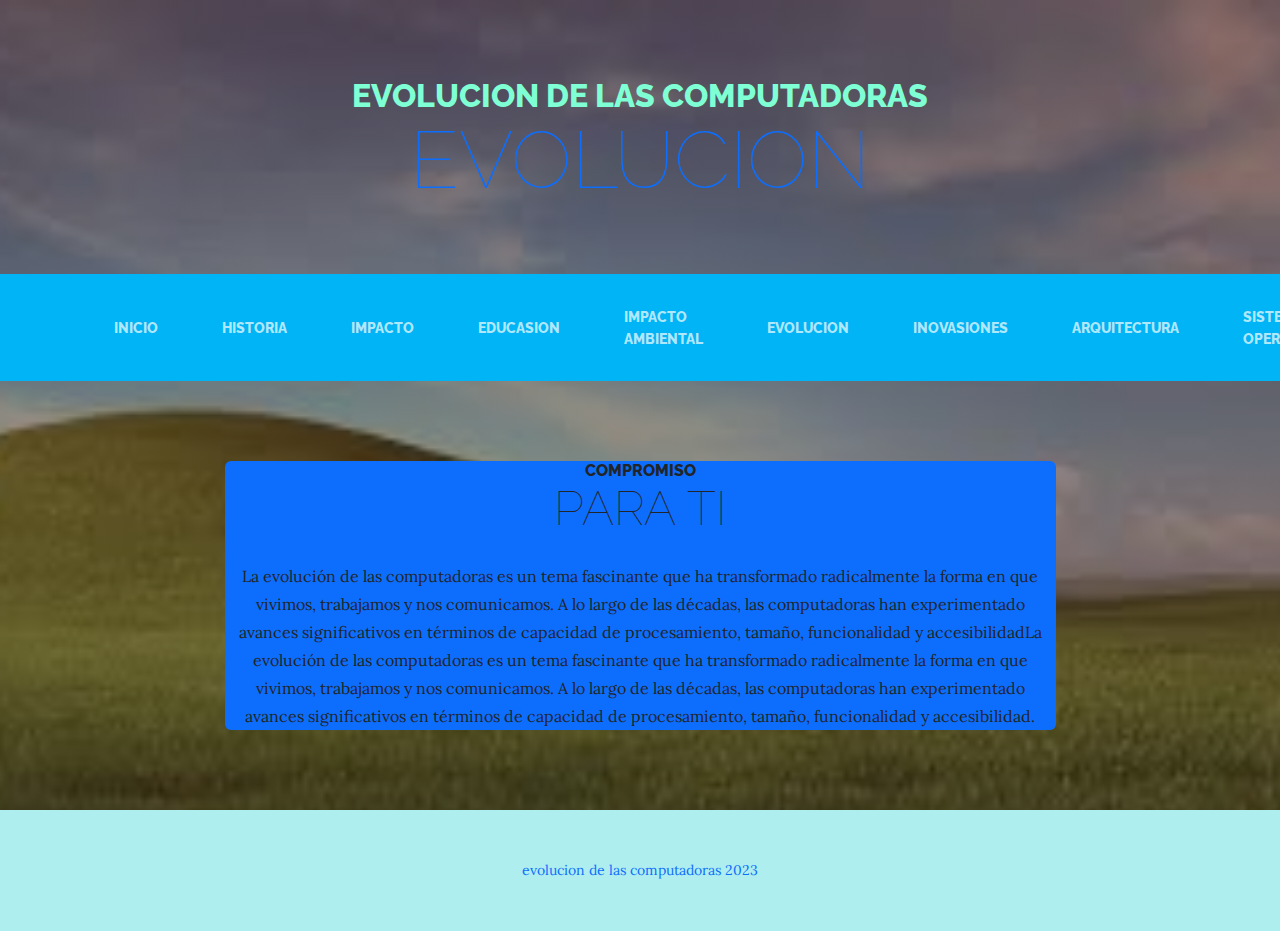
<file: startbootstrap-business-casual-gh-pages/index.html>
<!DOCTYPE html>
<html lang="en">
    <head>
        <meta charset="utf-8" />
        <meta name="viewport" content="width=device-width, initial-scale=1, shrink-to-fit=no" />
        <meta name="description" content="" />
        <meta name="author" content="" />
        <title>Evolucion de las computadoras</title>
        <link rel="icon" type="image/x-icon" href="assets/favicon.ico" />
        <!-- Google fonts-->
        <link href="https://fonts.googleapis.com/css?family=Raleway:100,100i,200,200i,300,300i,400,400i,500,500i,600,600i,700,700i,800,800i,900,900i" rel="stylesheet" />
        <link href="https://fonts.googleapis.com/css?family=Lora:400,400i,700,700i" rel="stylesheet" />
        <!-- Core theme CSS (includes Bootstrap)-->
        <link href="css/styles.css" rel="stylesheet" />
    </head>
    <body>
        <header>
            <h1 class="site-heading text-center text-faded d-none d-lg-block">
                <span class="site-heading-upper text-primary mb-3">evolucion de las computadoras</span>
                <span class="site-heading-lower">evolucion</span>
            </h1>
        </header>
        <!-- Navigation-->
        <nav class="navbar navbar-expand-lg navbar-dark py-lg-4" id="mainNav">
            <div class="container">
                <a class="navbar-brand text-uppercase fw-bold d-lg-none" href="index.html">evolucion de las computadora</a>
                <button class="navbar-toggler" type="button" data-bs-toggle="collapse" data-bs-target="#navbarSupportedContent" aria-controls="navbarSupportedContent" aria-expanded="false" aria-label="Toggle navigation"><span class="navbar-toggler-icon"></span></button>
                <div class="collapse navbar-collapse" id="navbarSupportedContent">
                    <ul class="navbar-nav mx-auto">
                        <li class="nav-item px-lg-4"><a class="nav-link text-uppercase" href="index.html">Inicio</a></li>
                        <li class="nav-item px-lg-4"><a class="nav-link text-uppercase" href="historia.html">Historia</a></li>
                        <li class="nav-item px-lg-4"><a class="nav-link text-uppercase" href="impacto.html">Impacto</a></li>
                        <li class="nav-item px-lg-4"><a class="nav-link text-uppercase" href="educasion.html">educasion</a></li>
                        <li class="nav-item px-lg-4"><a class="nav-link text-uppercase" href="impacto ambiental.html">impacto ambiental</a></li>
                        <li class="nav-item px-lg-4"><a class="nav-link text-uppercase" href="evolucion.html">evolucion </a></li>
                        <li class="nav-item px-lg-4"><a class="nav-link text-uppercase" href="inovaciones.html">inovasiones </a></li>
                        <li class="nav-item px-lg-4"><a class="nav-link text-uppercase" href="arquitectura.html">arquitectura</a></li>
                        <li class="nav-item px-lg-4"><a class="nav-link text-uppercase" href="sistemas operativos.html">sistemas operativos</a></li>
                        <li class="nav-item px-lg-4"><a class="nav-link text-uppercase" href="futuro.html">futuro</a></li>
                    </ul>
                </div>
            </div>
        </nav>
        <section class="page-section clearfix">
            <div class="container">
                <div class="intro">
              
                </div>
            </div>
        </section>
        <section class="page-section ">
            <div class="container">
                <div class="row">
                    <div class="col-xl-9 mx-auto">
                        <div class="cta-inner bg-faded text-center rounded">
                            <h2 class="section-heading mb-4">
                                <span class="section-heading-upper">Compromiso</span>
                                <span class="section-heading-lower">Para ti</span>
                            </h2>
                            <p class="mb-0">La evolución de las computadoras es un tema fascinante que ha transformado radicalmente la forma en que vivimos, trabajamos y nos comunicamos. A lo largo de las décadas, las computadoras han experimentado avances significativos en términos de capacidad de procesamiento, tamaño, funcionalidad y accesibilidadLa evolución de las computadoras es un tema fascinante que ha transformado radicalmente la forma en que vivimos, trabajamos y nos comunicamos. A lo largo de las décadas, las computadoras han experimentado avances significativos en términos de capacidad de procesamiento, tamaño, funcionalidad y accesibilidad.</p>
                        </div>
                    </div>
                </div>
            </div>
        </section>
        <footer class="footer text-faded text-center py-5">
            <div class="container"><p class="m-0 small">evolucion de las computadoras 2023</p></div>
        </footer>
        <!-- Bootstrap core JS-->
        <script src="https://cdn.jsdelivr.net/npm/bootstrap@5.2.3/dist/js/bootstrap.bundle.min.js"></script>
        <!-- Core theme JS-->
        <script src="js/scripts.js"></script>
    </body>
</html>
</file>
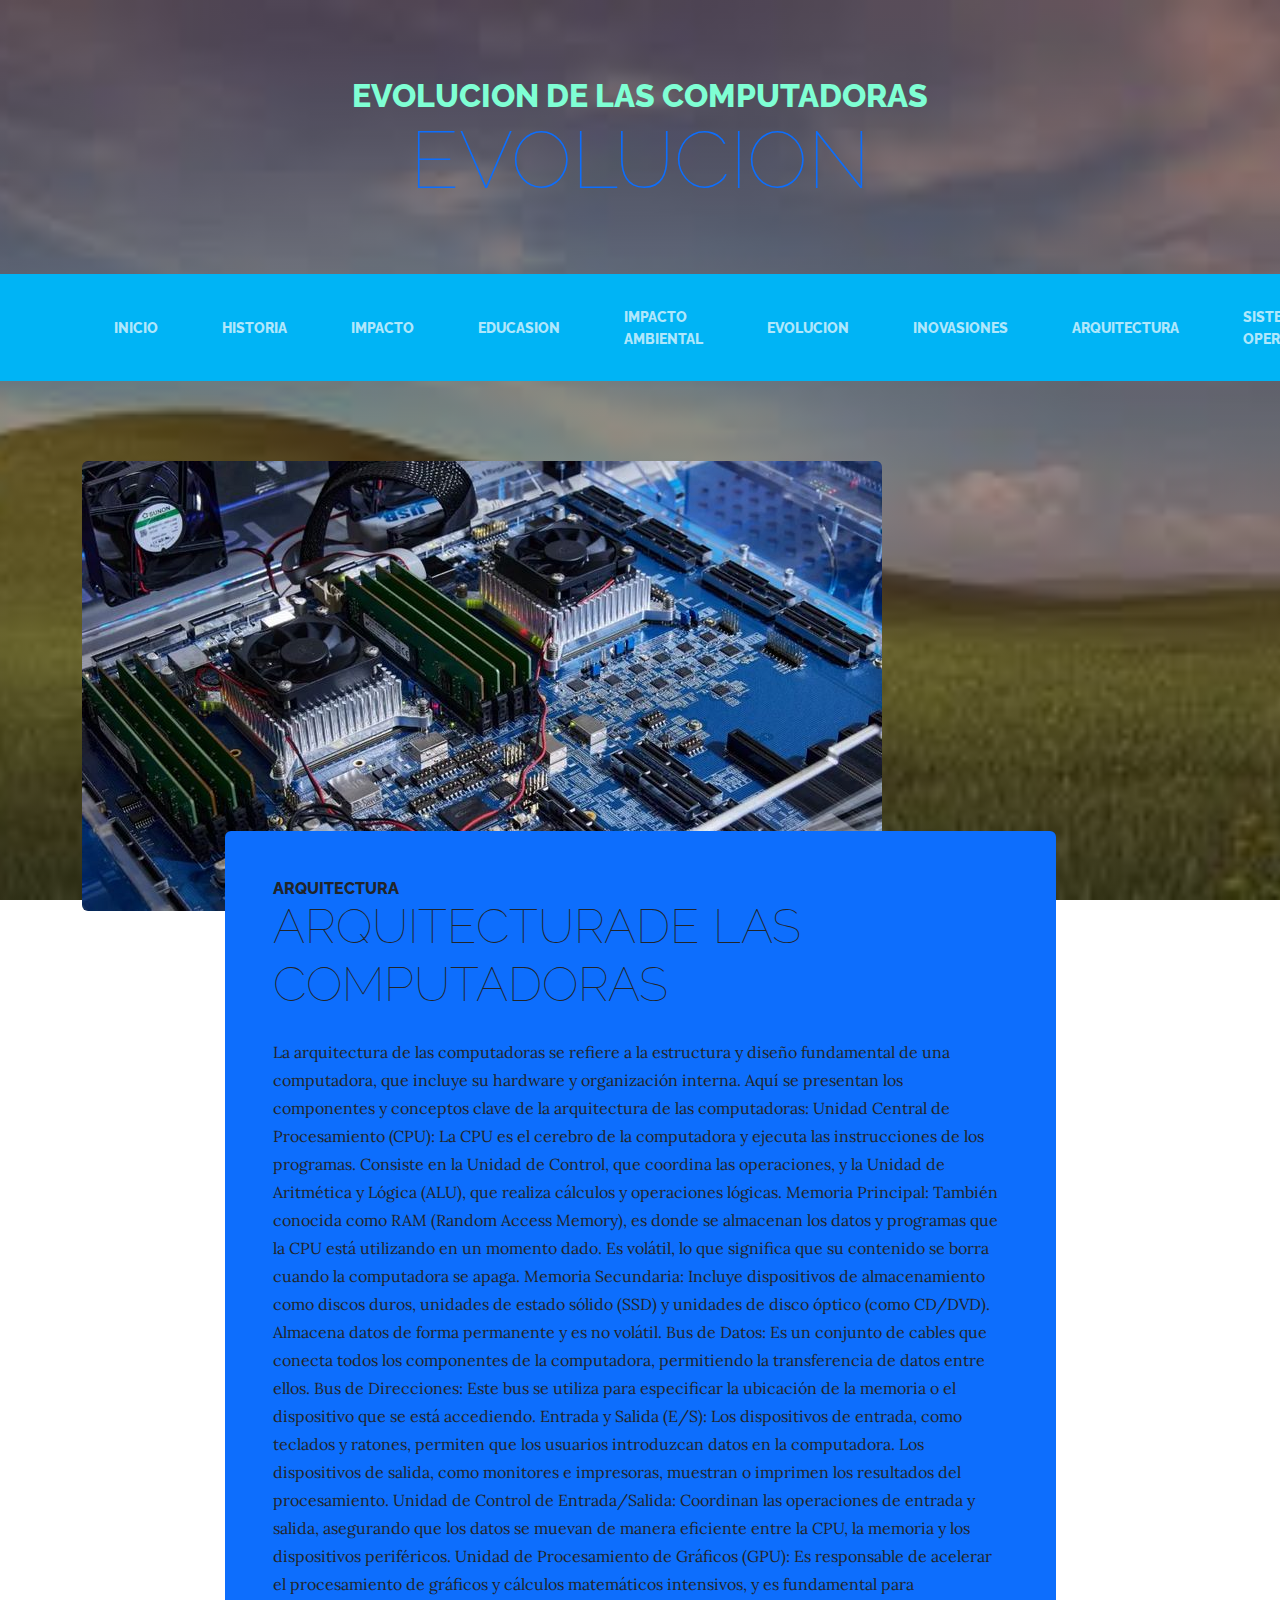
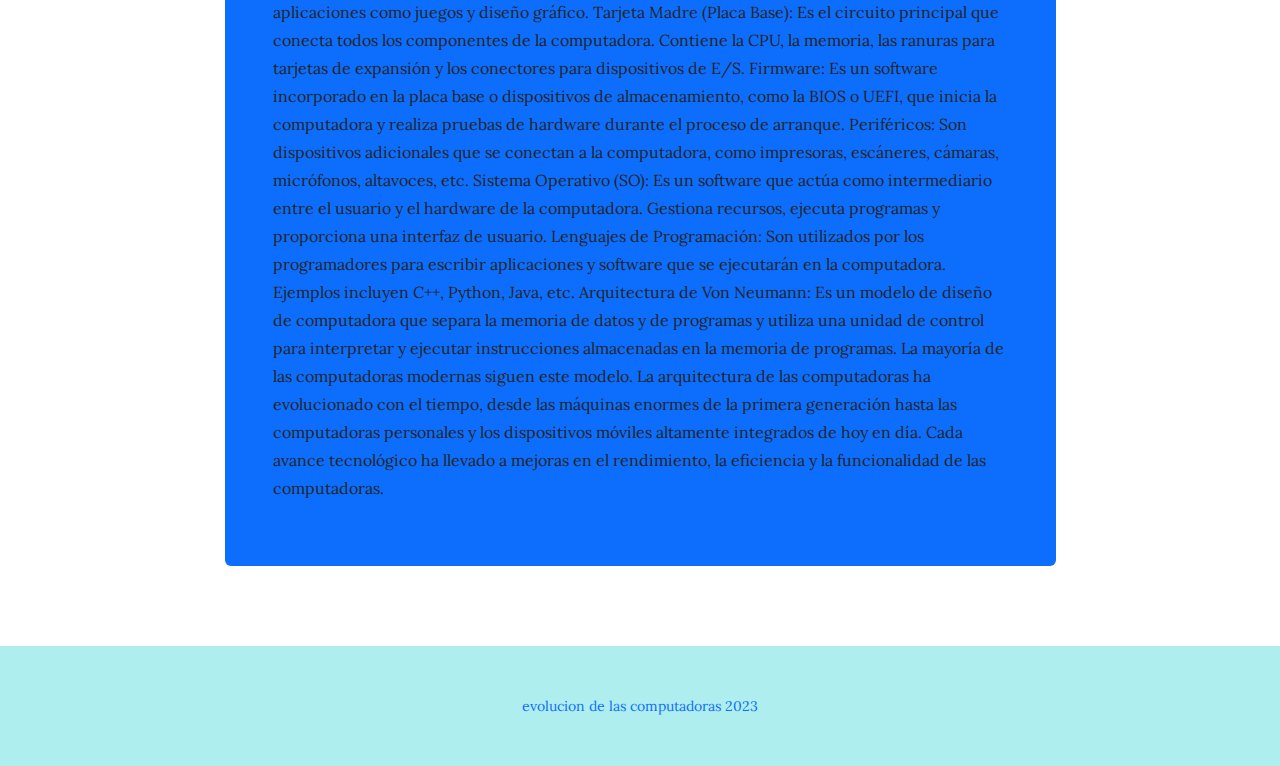
<file: startbootstrap-business-casual-gh-pages/arquitectura.html>
<!DOCTYPE html>
<html lang="en">
    <head>
        <meta charset="utf-8" />
        <meta name="viewport" content="width=device-width, initial-scale=1, shrink-to-fit=no" />
        <meta name="description" content="" />
        <meta name="author" content="" />
        <title>arquitectura</title>
        <link rel="icon" type="image/x-icon" href="assets/favicon.ico" />
        <!-- Google fonts-->
        <link href="https://fonts.googleapis.com/css?family=Raleway:100,100i,200,200i,300,300i,400,400i,500,500i,600,600i,700,700i,800,800i,900,900i" rel="stylesheet" />
        <link href="https://fonts.googleapis.com/css?family=Lora:400,400i,700,700i" rel="stylesheet" />
        <!-- Core theme CSS (includes Bootstrap)-->
        <link href="css/styles.css" rel="stylesheet" />
    </head>
    <body>
        <header>
            <h1 class="site-heading text-center text-faded d-none d-lg-block">
                <span class="site-heading-upper text-primary mb-3">evolucion de las computadoras</span>
                <span class="site-heading-lower">evolucion</span>
            </h1>
        </header>
        <!-- Navigation-->
        <nav class="navbar navbar-expand-lg navbar-dark py-lg-4" id="mainNav">
            <div class="container">
                <a class="navbar-brand text-uppercase fw-bold d-lg-none" href="index.html">evolucion de las computadoras</a>
                <button class="navbar-toggler" type="button" data-bs-toggle="collapse" data-bs-target="#navbarSupportedContent" aria-controls="navbarSupportedContent" aria-expanded="false" aria-label="Toggle navigation"><span class="navbar-toggler-icon"></span></button>
                <div class="collapse navbar-collapse" id="navbarSupportedContent">
                    <ul class="navbar-nav mx-auto">
                        <li class="nav-item px-lg-4"><a class="nav-link text-uppercase" href="index.html">Inicio</a></li>
                        <li class="nav-item px-lg-4"><a class="nav-link text-uppercase" href="historia.html">Historia</a></li>
                        <li class="nav-item px-lg-4"><a class="nav-link text-uppercase" href="impacto.html">Impacto</a></li>
                        <li class="nav-item px-lg-4"><a class="nav-link text-uppercase" href="educasion.html">educasion</a></li>
                        <li class="nav-item px-lg-4"><a class="nav-link text-uppercase" href="impacto ambiental.html">impacto ambiental</a></li>
                        <li class="nav-item px-lg-4"><a class="nav-link text-uppercase" href="evolucion.html">evolucion </a></li>
                        <li class="nav-item px-lg-4"><a class="nav-link text-uppercase" href="inovaciones.html">inovasiones </a></li>
                        <li class="nav-item px-lg-4"><a class="nav-link text-uppercase" href="arquitectura.html">arquitectura</a></li>
                        <li class="nav-item px-lg-4"><a class="nav-link text-uppercase" href="sistemas operativos.html">sistemas operativos</a></li>
                        <li class="nav-item px-lg-4"><a class="nav-link text-uppercase" href="futuro.html">futuro</a></li>
                    </ul>
                </div>
            </div>
        </nav>
        <section class="page-section about-heading">
            <div class="container">
                <img class="img-fluid rounded about-heading-img mb-3 mb-lg-0" src="assets/arquitectura de las computadoras.jpg" alt="..." />
                <div class="about-heading-content">
                    <div class="row">
                        <div class="col-xl-9 col-lg-10 mx-auto">
                            <div class="bg-faded rounded p-5">
                                <h2 class="section-heading mb-4">
                                    <span class="section-heading-upper">arquitectura</span>
                                    <span class="section-heading-lower">arquitecturade las computadoras</span>
                                </h2>
                                <p>La arquitectura de las computadoras se refiere a la estructura y diseño fundamental de una computadora, que incluye su hardware y organización interna. Aquí se presentan los componentes y conceptos clave de la arquitectura de las computadoras:

                                    Unidad Central de Procesamiento (CPU): La CPU es el cerebro de la computadora y ejecuta las instrucciones de los programas. Consiste en la Unidad de Control, que coordina las operaciones, y la Unidad de Aritmética y Lógica (ALU), que realiza cálculos y operaciones lógicas.
                                    
                                    Memoria Principal: También conocida como RAM (Random Access Memory), es donde se almacenan los datos y programas que la CPU está utilizando en un momento dado. Es volátil, lo que significa que su contenido se borra cuando la computadora se apaga.
                                    
                                    Memoria Secundaria: Incluye dispositivos de almacenamiento como discos duros, unidades de estado sólido (SSD) y unidades de disco óptico (como CD/DVD). Almacena datos de forma permanente y es no volátil.
                                    
                                    Bus de Datos: Es un conjunto de cables que conecta todos los componentes de la computadora, permitiendo la transferencia de datos entre ellos.
                                    
                                    Bus de Direcciones: Este bus se utiliza para especificar la ubicación de la memoria o el dispositivo que se está accediendo.
                                    
                                    Entrada y Salida (E/S): Los dispositivos de entrada, como teclados y ratones, permiten que los usuarios introduzcan datos en la computadora. Los dispositivos de salida, como monitores e impresoras, muestran o imprimen los resultados del procesamiento.
                                    
                                    Unidad de Control de Entrada/Salida: Coordinan las operaciones de entrada y salida, asegurando que los datos se muevan de manera eficiente entre la CPU, la memoria y los dispositivos periféricos.
                                    
                                    Unidad de Procesamiento de Gráficos (GPU): Es responsable de acelerar el procesamiento de gráficos y cálculos matemáticos intensivos, y es fundamental para aplicaciones como juegos y diseño gráfico.
                                    
                                    Tarjeta Madre (Placa Base): Es el circuito principal que conecta todos los componentes de la computadora. Contiene la CPU, la memoria, las ranuras para tarjetas de expansión y los conectores para dispositivos de E/S.
                                    
                                    Firmware: Es un software incorporado en la placa base o dispositivos de almacenamiento, como la BIOS o UEFI, que inicia la computadora y realiza pruebas de hardware durante el proceso de arranque.
                                    
                                    Periféricos: Son dispositivos adicionales que se conectan a la computadora, como impresoras, escáneres, cámaras, micrófonos, altavoces, etc.
                                    
                                    Sistema Operativo (SO): Es un software que actúa como intermediario entre el usuario y el hardware de la computadora. Gestiona recursos, ejecuta programas y proporciona una interfaz de usuario.
                                    
                                    Lenguajes de Programación: Son utilizados por los programadores para escribir aplicaciones y software que se ejecutarán en la computadora. Ejemplos incluyen C++, Python, Java, etc.
                                    
                                    Arquitectura de Von Neumann: Es un modelo de diseño de computadora que separa la memoria de datos y de programas y utiliza una unidad de control para interpretar y ejecutar instrucciones almacenadas en la memoria de programas. La mayoría de las computadoras modernas siguen este modelo.
                                    
                                    La arquitectura de las computadoras ha evolucionado con el tiempo, desde las máquinas enormes de la primera generación hasta las computadoras personales y los dispositivos móviles altamente integrados de hoy en día. Cada avance tecnológico ha llevado a mejoras en el rendimiento, la eficiencia y la funcionalidad de las computadoras.</p>
                               
                            </div>
                        </div>
                    </div>
                </div>
            </div>
        </section>
        <footer class="footer text-faded text-center py-5">
            <div class="container"><p class="m-0 small">evolucion de las computadoras 2023</p></div>
        </footer>
        <!-- Bootstrap core JS-->
        <script src="https://cdn.jsdelivr.net/npm/bootstrap@5.2.3/dist/js/bootstrap.bundle.min.js"></script>
        <!-- Core theme JS-->
        <script src="js/scripts.js"></script>
    </body>
</html>
</file>
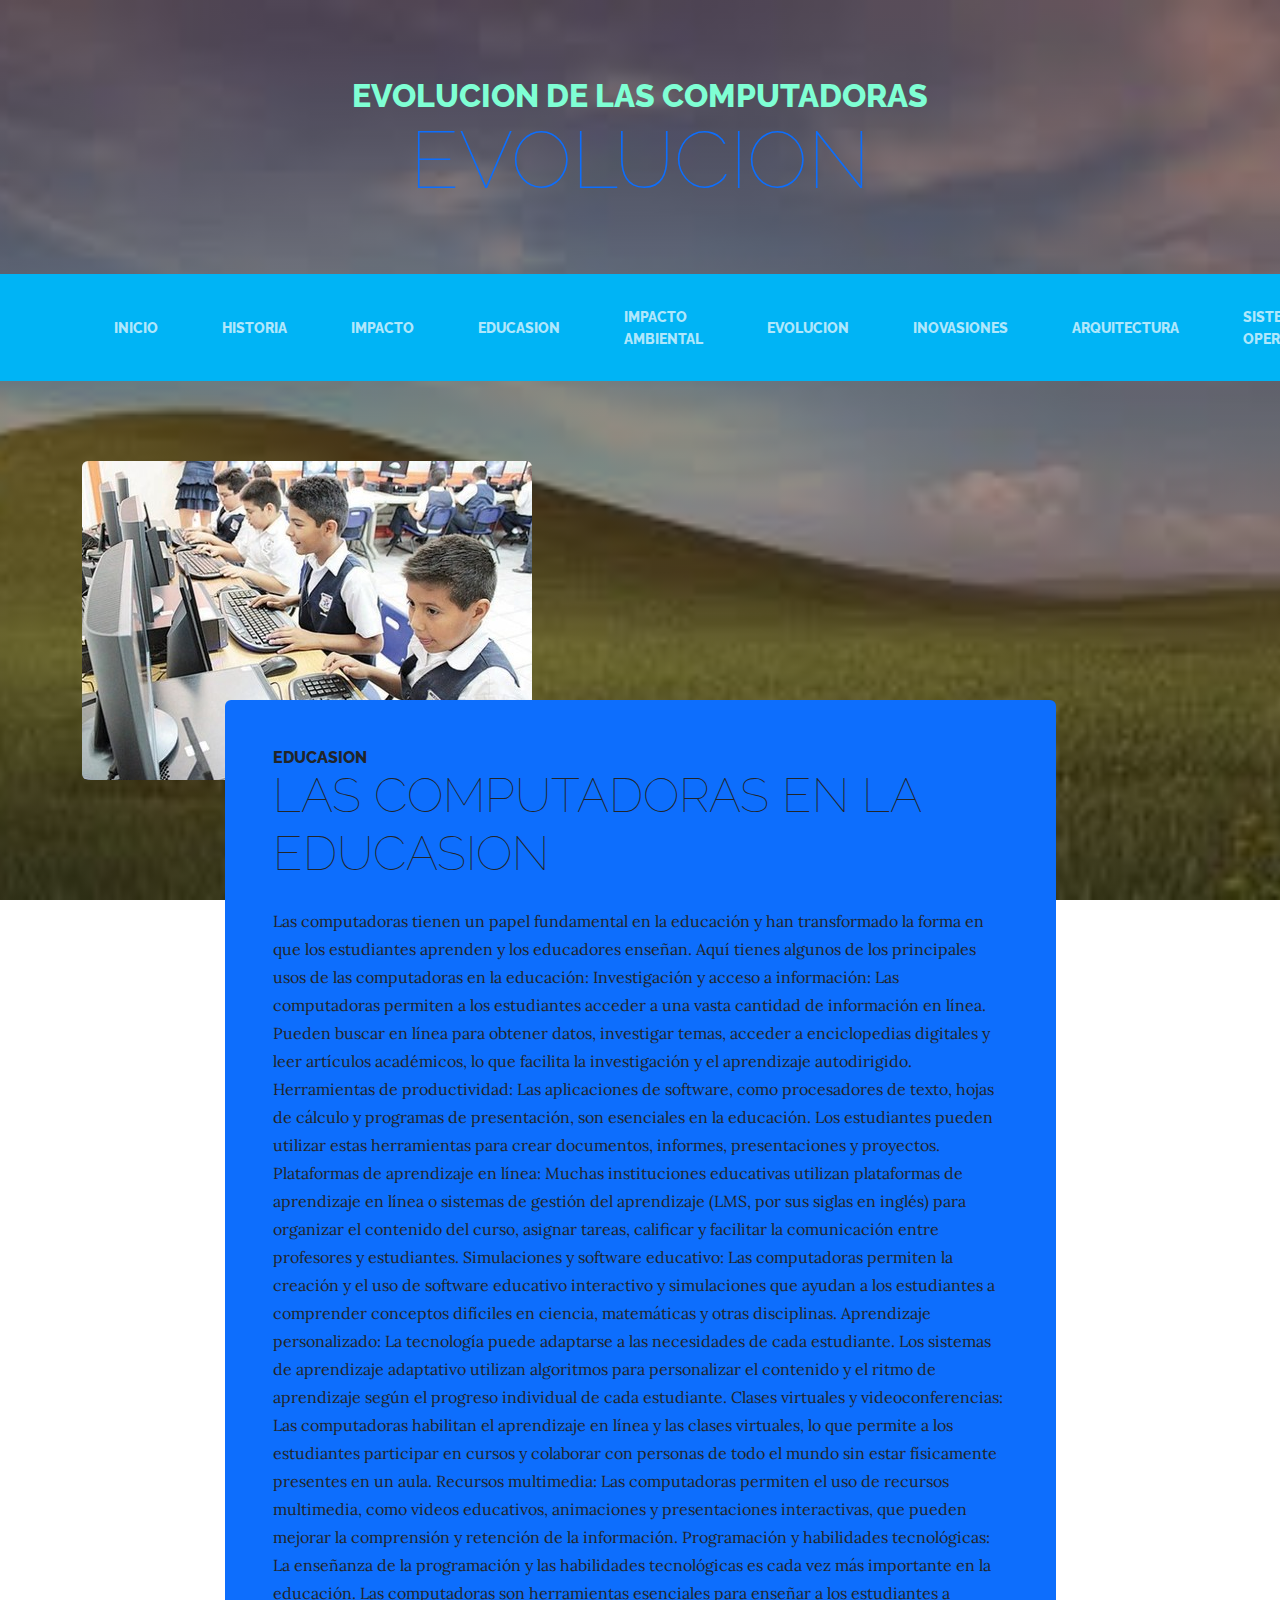
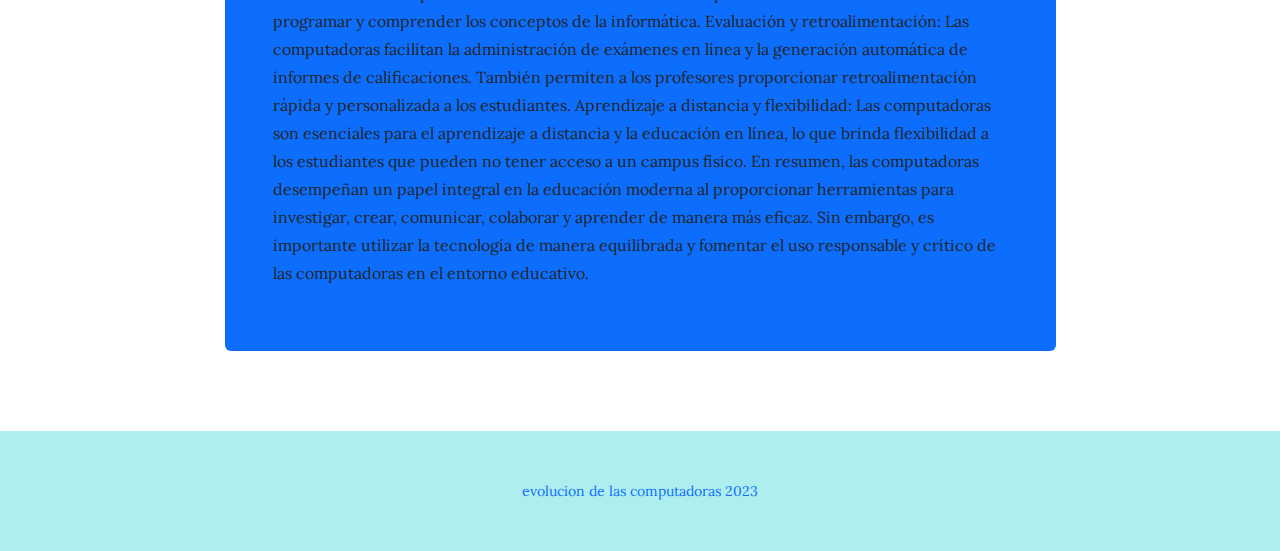
<file: startbootstrap-business-casual-gh-pages/educasion.html>
<!DOCTYPE html>
<html lang="en">
    <head>
        <meta charset="utf-8" />
        <meta name="viewport" content="width=device-width, initial-scale=1, shrink-to-fit=no" />
        <meta name="description" content="" />
        <meta name="author" content="" />
        <title>educacion</title>
        <link rel="icon" type="image/x-icon" href="assets/favicon.ico" />
        <!-- Google fonts-->
        <link href="https://fonts.googleapis.com/css?family=Raleway:100,100i,200,200i,300,300i,400,400i,500,500i,600,600i,700,700i,800,800i,900,900i" rel="stylesheet" />
        <link href="https://fonts.googleapis.com/css?family=Lora:400,400i,700,700i" rel="stylesheet" />
        <!-- Core theme CSS (includes Bootstrap)-->
        <link href="css/styles.css" rel="stylesheet" />
    </head>
    <body>
        <header>
            <h1 class="site-heading text-center text-faded d-none d-lg-block">
                <span class="site-heading-upper text-primary mb-3">evolucion de las computadoras</span>
                <span class="site-heading-lower">evolucion</span>
            </h1>
        </header>
        <!-- Navigation-->
        <nav class="navbar navbar-expand-lg navbar-dark py-lg-4" id="mainNav">
            <div class="container">
                <a class="navbar-brand text-uppercase fw-bold d-lg-none" href="index.html">evolucion de las computadoras</a>
                <button class="navbar-toggler" type="button" data-bs-toggle="collapse" data-bs-target="#navbarSupportedContent" aria-controls="navbarSupportedContent" aria-expanded="false" aria-label="Toggle navigation"><span class="navbar-toggler-icon"></span></button>
                <div class="collapse navbar-collapse" id="navbarSupportedContent">
                    <ul class="navbar-nav mx-auto">
                        <li class="nav-item px-lg-4"><a class="nav-link text-uppercase" href="index.html">Inicio</a></li>
                        <li class="nav-item px-lg-4"><a class="nav-link text-uppercase" href="historia.html">Historia</a></li>
                        <li class="nav-item px-lg-4"><a class="nav-link text-uppercase" href="impacto.html">Impacto</a></li>
                        <li class="nav-item px-lg-4"><a class="nav-link text-uppercase" href="educasion.html">educasion</a></li>
                        <li class="nav-item px-lg-4"><a class="nav-link text-uppercase" href="impacto ambiental.html">impacto ambiental</a></li>
                        <li class="nav-item px-lg-4"><a class="nav-link text-uppercase" href="evolucion.html">evolucion </a></li>
                        <li class="nav-item px-lg-4"><a class="nav-link text-uppercase" href="inovaciones.html">inovasiones </a></li>
                        <li class="nav-item px-lg-4"><a class="nav-link text-uppercase" href="arquitectura.html">arquitectura</a></li>
                        <li class="nav-item px-lg-4"><a class="nav-link text-uppercase" href="sistemas operativos.html">sistemas operativos</a></li>
                        <li class="nav-item px-lg-4"><a class="nav-link text-uppercase" href="futuro.html">futuro</a></li>
                    </ul>
                </div>
            </div>
        </nav>
        <section class="page-section about-heading">
            <div class="container">
                <img class="img-fluid rounded about-heading-img mb-3 mb-lg-0" src="assets/educasion.jpg" alt="..." />
                <div class="about-heading-content">
                    <div class="row">
                        <div class="col-xl-9 col-lg-10 mx-auto">
                            <div class="bg-faded rounded p-5">
                                <h2 class="section-heading mb-4">
                                    <span class="section-heading-upper">educasion</span>
                                    <span class="section-heading-lower">las computadoras en la educasion</span>
                                </h2>
                                <p>Las computadoras tienen un papel fundamental en la educación y han transformado la forma en que los estudiantes aprenden y los educadores enseñan. Aquí tienes algunos de los principales usos de las computadoras en la educación:

                                    Investigación y acceso a información: Las computadoras permiten a los estudiantes acceder a una vasta cantidad de información en línea. Pueden buscar en línea para obtener datos, investigar temas, acceder a enciclopedias digitales y leer artículos académicos, lo que facilita la investigación y el aprendizaje autodirigido.
                                    
                                    Herramientas de productividad: Las aplicaciones de software, como procesadores de texto, hojas de cálculo y programas de presentación, son esenciales en la educación. Los estudiantes pueden utilizar estas herramientas para crear documentos, informes, presentaciones y proyectos.
                                    
                                    Plataformas de aprendizaje en línea: Muchas instituciones educativas utilizan plataformas de aprendizaje en línea o sistemas de gestión del aprendizaje (LMS, por sus siglas en inglés) para organizar el contenido del curso, asignar tareas, calificar y facilitar la comunicación entre profesores y estudiantes.
                                    
                                    Simulaciones y software educativo: Las computadoras permiten la creación y el uso de software educativo interactivo y simulaciones que ayudan a los estudiantes a comprender conceptos difíciles en ciencia, matemáticas y otras disciplinas.
                                    
                                    Aprendizaje personalizado: La tecnología puede adaptarse a las necesidades de cada estudiante. Los sistemas de aprendizaje adaptativo utilizan algoritmos para personalizar el contenido y el ritmo de aprendizaje según el progreso individual de cada estudiante.
                                    
                                    Clases virtuales y videoconferencias: Las computadoras habilitan el aprendizaje en línea y las clases virtuales, lo que permite a los estudiantes participar en cursos y colaborar con personas de todo el mundo sin estar físicamente presentes en un aula.
                                    
                                    Recursos multimedia: Las computadoras permiten el uso de recursos multimedia, como videos educativos, animaciones y presentaciones interactivas, que pueden mejorar la comprensión y retención de la información.
                                    
                                    Programación y habilidades tecnológicas: La enseñanza de la programación y las habilidades tecnológicas es cada vez más importante en la educación. Las computadoras son herramientas esenciales para enseñar a los estudiantes a programar y comprender los conceptos de la informática.
                                    
                                    Evaluación y retroalimentación: Las computadoras facilitan la administración de exámenes en línea y la generación automática de informes de calificaciones. También permiten a los profesores proporcionar retroalimentación rápida y personalizada a los estudiantes.
                                    
                                    Aprendizaje a distancia y flexibilidad: Las computadoras son esenciales para el aprendizaje a distancia y la educación en línea, lo que brinda flexibilidad a los estudiantes que pueden no tener acceso a un campus físico.
                                    
                                    En resumen, las computadoras desempeñan un papel integral en la educación moderna al proporcionar herramientas para investigar, crear, comunicar, colaborar y aprender de manera más eficaz. Sin embargo, es importante utilizar la tecnología de manera equilibrada y fomentar el uso responsable y crítico de las computadoras en el entorno educativo.</p>
                               
                            </div>
                        </div>
                    </div>
                </div>
            </div>
        </section>
        <footer class="footer text-faded text-center py-5">
            <div class="container"><p class="m-0 small">evolucion de las computadoras 2023</p></div>
        </footer>
        <!-- Bootstrap core JS-->
        <script src="https://cdn.jsdelivr.net/npm/bootstrap@5.2.3/dist/js/bootstrap.bundle.min.js"></script>
        <!-- Core theme JS-->
        <script src="js/scripts.js"></script>
    </body>
</html>
</file>
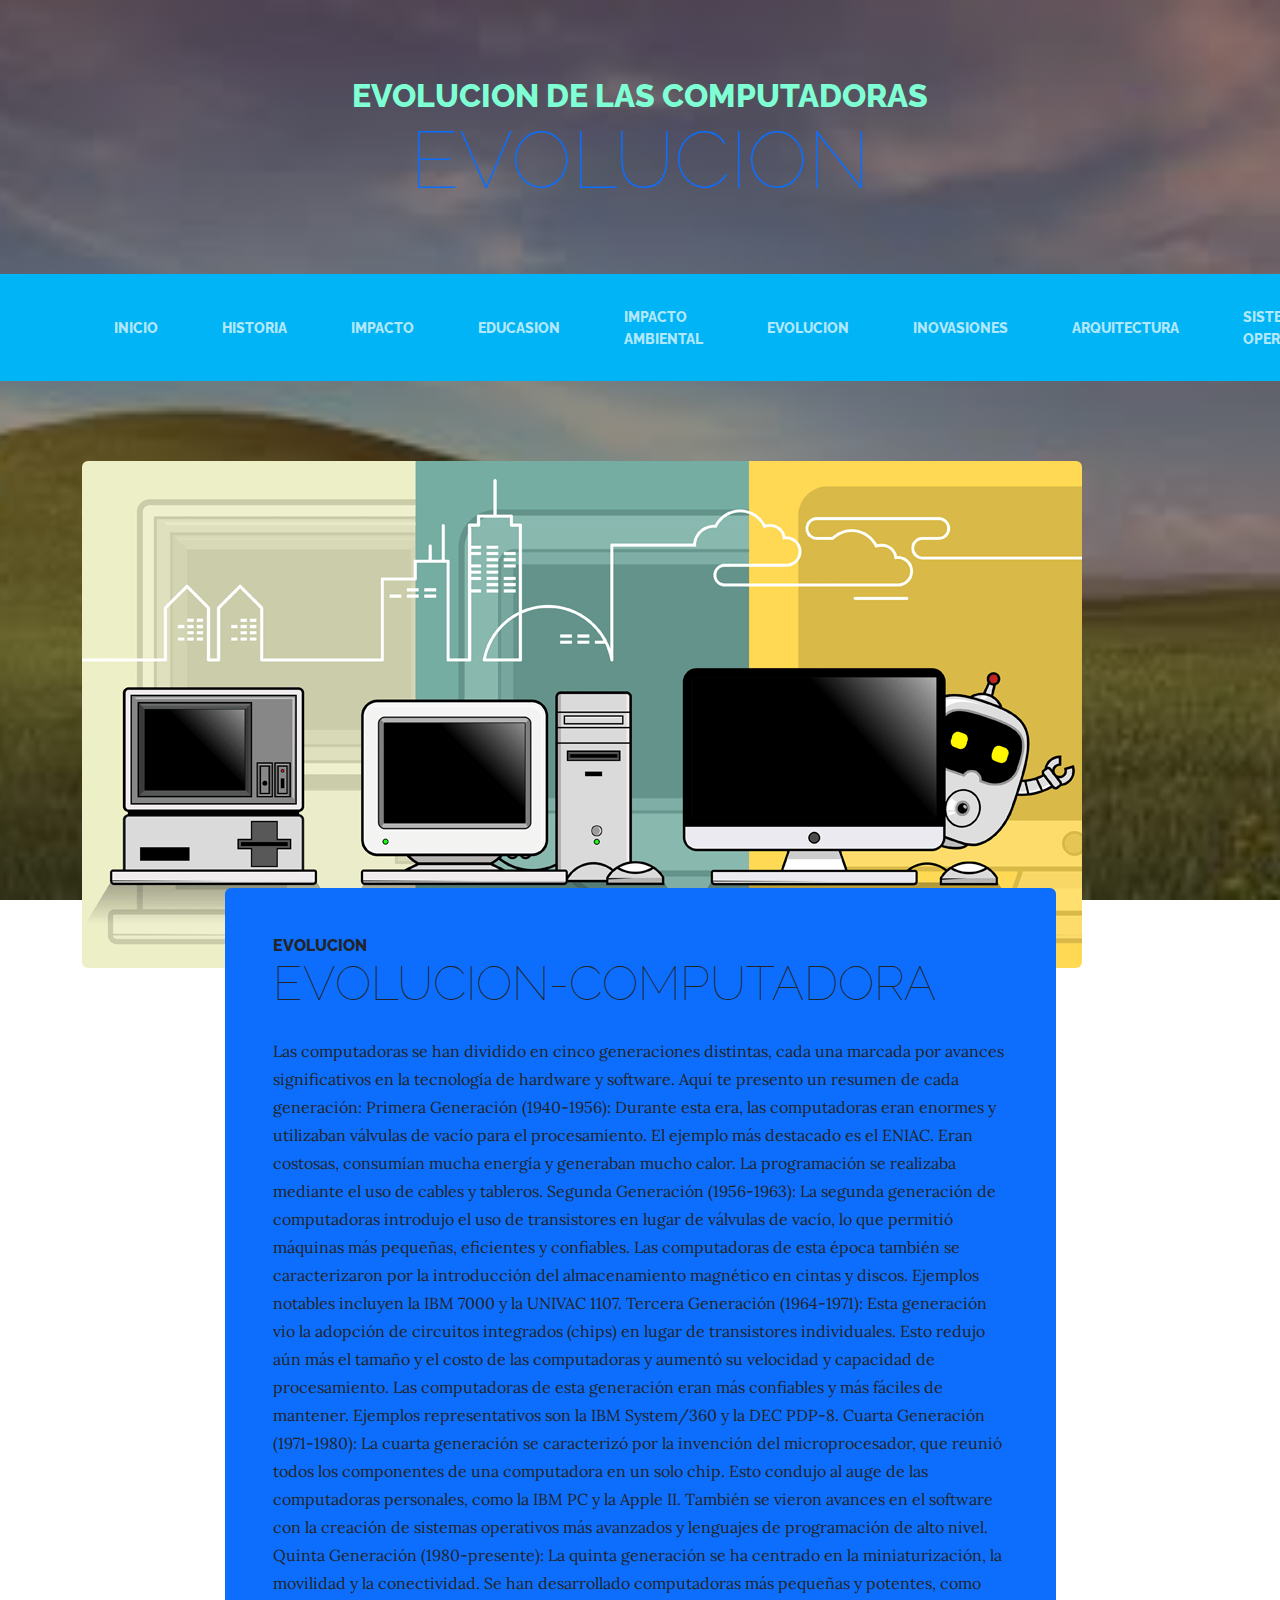
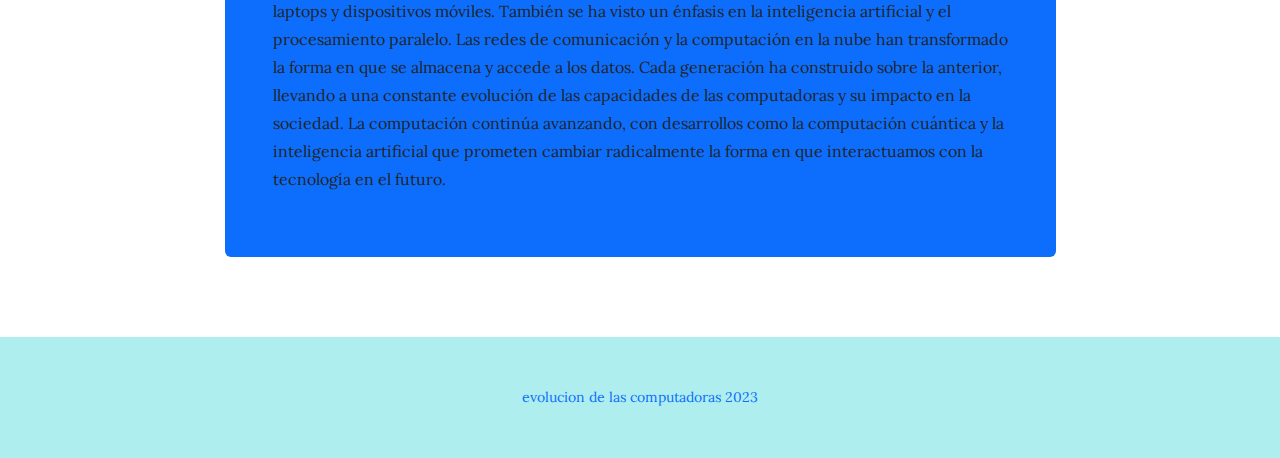
<file: startbootstrap-business-casual-gh-pages/evolucion.html>
<!DOCTYPE html>
<html lang="en">
    <head>
        <meta charset="utf-8" />
        <meta name="viewport" content="width=device-width, initial-scale=1, shrink-to-fit=no" />
        <meta name="description" content="" />
        <meta name="author" content="" />
        <title>evolucion</title>
        <link rel="icon" type="image/x-icon" href="assets/favicon.ico" />
        <!-- Google fonts-->
        <link href="https://fonts.googleapis.com/css?family=Raleway:100,100i,200,200i,300,300i,400,400i,500,500i,600,600i,700,700i,800,800i,900,900i" rel="stylesheet" />
        <link href="https://fonts.googleapis.com/css?family=Lora:400,400i,700,700i" rel="stylesheet" />
        <!-- Core theme CSS (includes Bootstrap)-->
        <link href="css/styles.css" rel="stylesheet" />
    </head>
    <body>
        <header>
            <h1 class="site-heading text-center text-faded d-none d-lg-block">
                <span class="site-heading-upper text-primary mb-3">evolucion de las computadoras</span>
                <span class="site-heading-lower">evolucion</span>
            </h1>
        </header>
        <!-- Navigation-->
        <nav class="navbar navbar-expand-lg navbar-dark py-lg-4" id="mainNav">
            <div class="container">
                <a class="navbar-brand text-uppercase fw-bold d-lg-none" href="index.html">evolucion de las computadora</a>
                <button class="navbar-toggler" type="button" data-bs-toggle="collapse" data-bs-target="#navbarSupportedContent" aria-controls="navbarSupportedContent" aria-expanded="false" aria-label="Toggle navigation"><span class="navbar-toggler-icon"></span></button>
                <div class="collapse navbar-collapse" id="navbarSupportedContent">
                    <ul class="navbar-nav mx-auto">
                        <li class="nav-item px-lg-4"><a class="nav-link text-uppercase" href="index.html">Inicio</a></li>
                        <li class="nav-item px-lg-4"><a class="nav-link text-uppercase" href="historia.html">Historia</a></li>
                        <li class="nav-item px-lg-4"><a class="nav-link text-uppercase" href="impacto.html">Impacto</a></li>
                        <li class="nav-item px-lg-4"><a class="nav-link text-uppercase" href="educasion.html">educasion</a></li>
                        <li class="nav-item px-lg-4"><a class="nav-link text-uppercase" href="impacto ambiental.html">impacto ambiental</a></li>
                        <li class="nav-item px-lg-4"><a class="nav-link text-uppercase" href="evolucion.html">evolucion </a></li>
                        <li class="nav-item px-lg-4"><a class="nav-link text-uppercase" href="inovaciones.html">inovasiones </a></li>
                        <li class="nav-item px-lg-4"><a class="nav-link text-uppercase" href="arquitectura.html">arquitectura</a></li>
                        <li class="nav-item px-lg-4"><a class="nav-link text-uppercase" href="sistemas operativos.html">sistemas operativos</a></li>
                        <li class="nav-item px-lg-4"><a class="nav-link text-uppercase" href="futuro.html">futuro</a></li>
                    </ul>
                </div>
            </div>
        </nav>
        <section class="page-section about-heading">
            <div class="container">
                <img class="img-fluid rounded about-heading-img mb-3 mb-lg-0" src="assets/evolucion-computadora.png" alt="..." />
                <div class="about-heading-content">
                    <div class="row">
                        <div class="col-xl-9 col-lg-10 mx-auto">
                            <div class="bg-faded rounded p-5">
                                <h2 class="section-heading mb-4">
                                    <span class="section-heading-upper">evolucion</span>
                                    <span class="section-heading-lower">evolucion-computadora</span>
                                </h2>
                                <p>Las computadoras se han dividido en cinco generaciones distintas, cada una marcada por avances significativos en la tecnología de hardware y software. Aquí te presento un resumen de cada generación:

                                    Primera Generación (1940-1956):
                                    
                                    Durante esta era, las computadoras eran enormes y utilizaban válvulas de vacío para el procesamiento. El ejemplo más destacado es el ENIAC. Eran costosas, consumían mucha energía y generaban mucho calor. La programación se realizaba mediante el uso de cables y tableros.
                                    Segunda Generación (1956-1963):
                                    
                                    La segunda generación de computadoras introdujo el uso de transistores en lugar de válvulas de vacío, lo que permitió máquinas más pequeñas, eficientes y confiables. Las computadoras de esta época también se caracterizaron por la introducción del almacenamiento magnético en cintas y discos. Ejemplos notables incluyen la IBM 7000 y la UNIVAC 1107.
                                    Tercera Generación (1964-1971):
                                    
                                    Esta generación vio la adopción de circuitos integrados (chips) en lugar de transistores individuales. Esto redujo aún más el tamaño y el costo de las computadoras y aumentó su velocidad y capacidad de procesamiento. Las computadoras de esta generación eran más confiables y más fáciles de mantener. Ejemplos representativos son la IBM System/360 y la DEC PDP-8.
                                    Cuarta Generación (1971-1980):
                                    
                                    La cuarta generación se caracterizó por la invención del microprocesador, que reunió todos los componentes de una computadora en un solo chip. Esto condujo al auge de las computadoras personales, como la IBM PC y la Apple II. También se vieron avances en el software con la creación de sistemas operativos más avanzados y lenguajes de programación de alto nivel.
                                    Quinta Generación (1980-presente):
                                    
                                    La quinta generación se ha centrado en la miniaturización, la movilidad y la conectividad. Se han desarrollado computadoras más pequeñas y potentes, como laptops y dispositivos móviles. También se ha visto un énfasis en la inteligencia artificial y el procesamiento paralelo. Las redes de comunicación y la computación en la nube han transformado la forma en que se almacena y accede a los datos.
                                    Cada generación ha construido sobre la anterior, llevando a una constante evolución de las capacidades de las computadoras y su impacto en la sociedad. La computación continúa avanzando, con desarrollos como la computación cuántica y la inteligencia artificial que prometen cambiar radicalmente la forma en que interactuamos con la tecnología en el futuro.</p>
                               
                            </div>
                        </div>
                    </div>
                </div>
            </div>
        </section>
        <footer class="footer text-faded text-center py-5">
            <div class="container"><p class="m-0 small">evolucion de las computadoras 2023</p></div>
        </footer>
        <!-- Bootstrap core JS-->
        <script src="https://cdn.jsdelivr.net/npm/bootstrap@5.2.3/dist/js/bootstrap.bundle.min.js"></script>
        <!-- Core theme JS-->
        <script src="js/scripts.js"></script>
    </body>
</html>
</file>
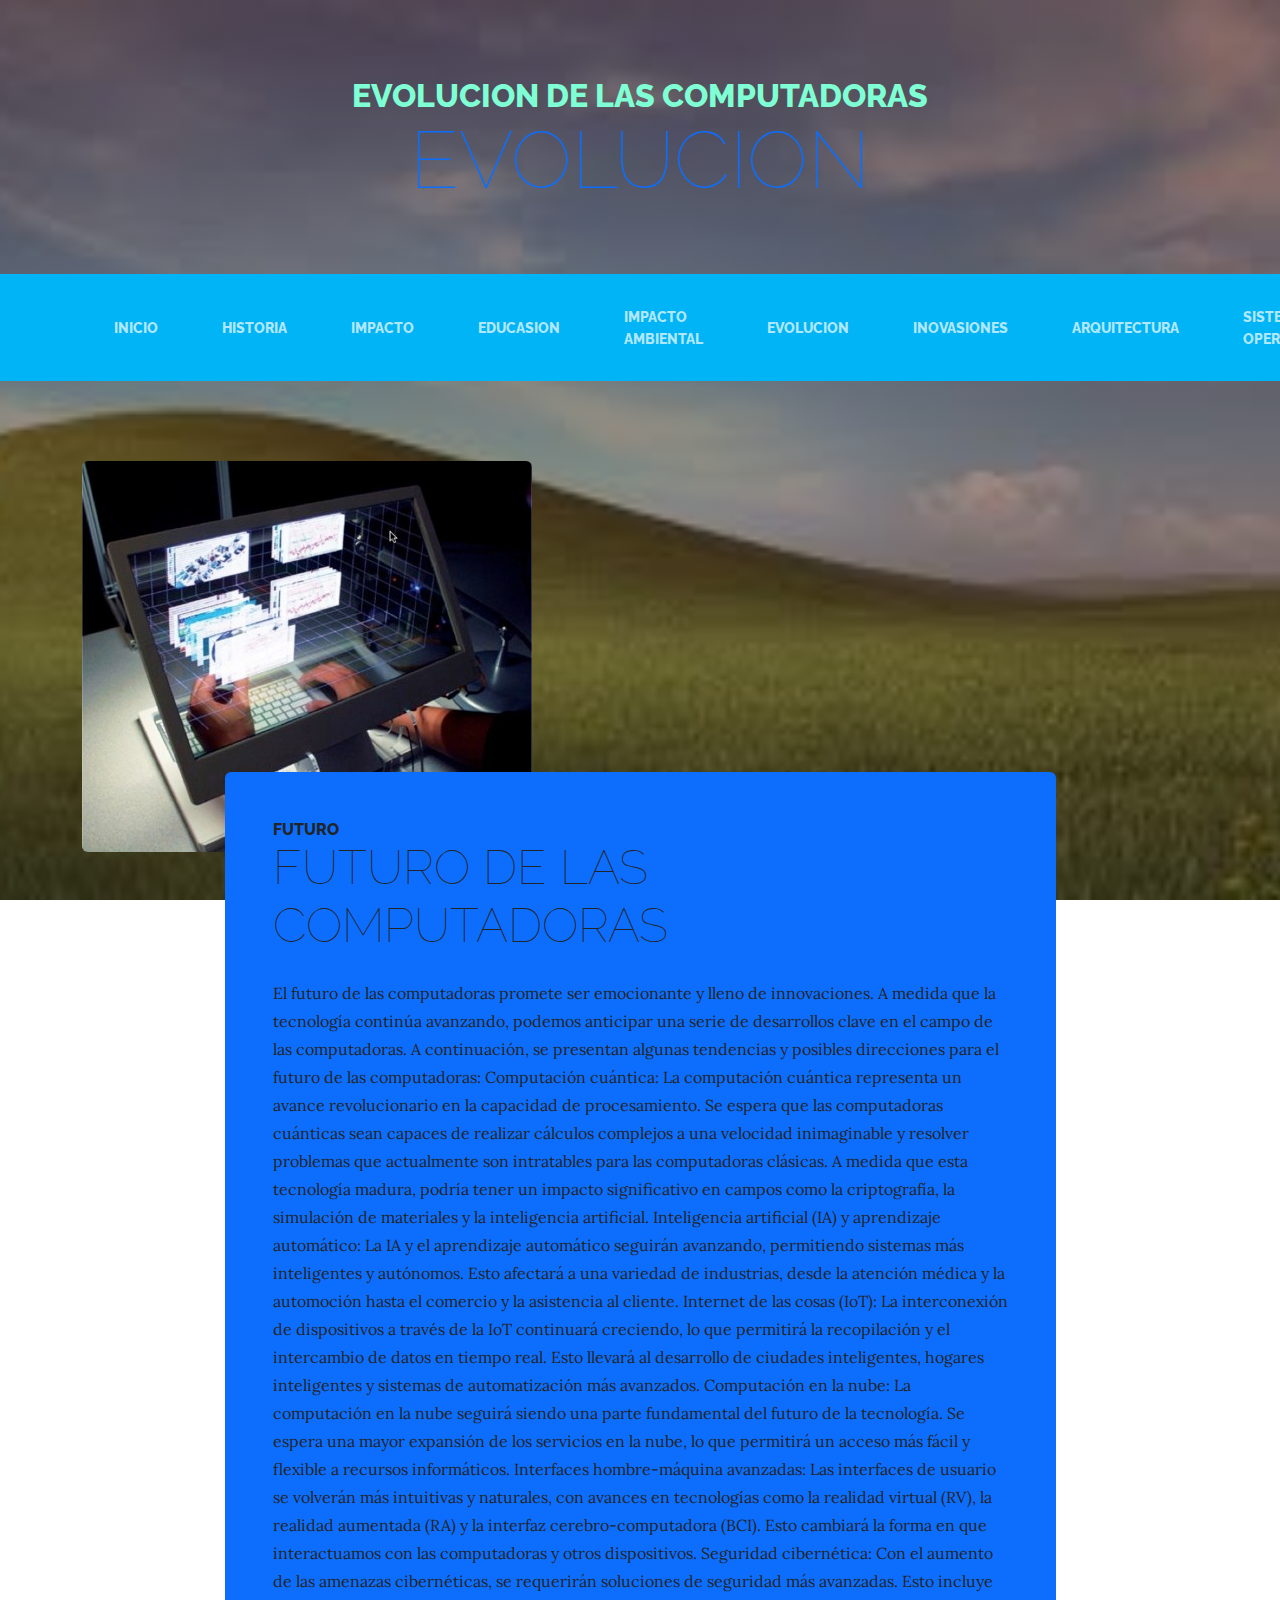
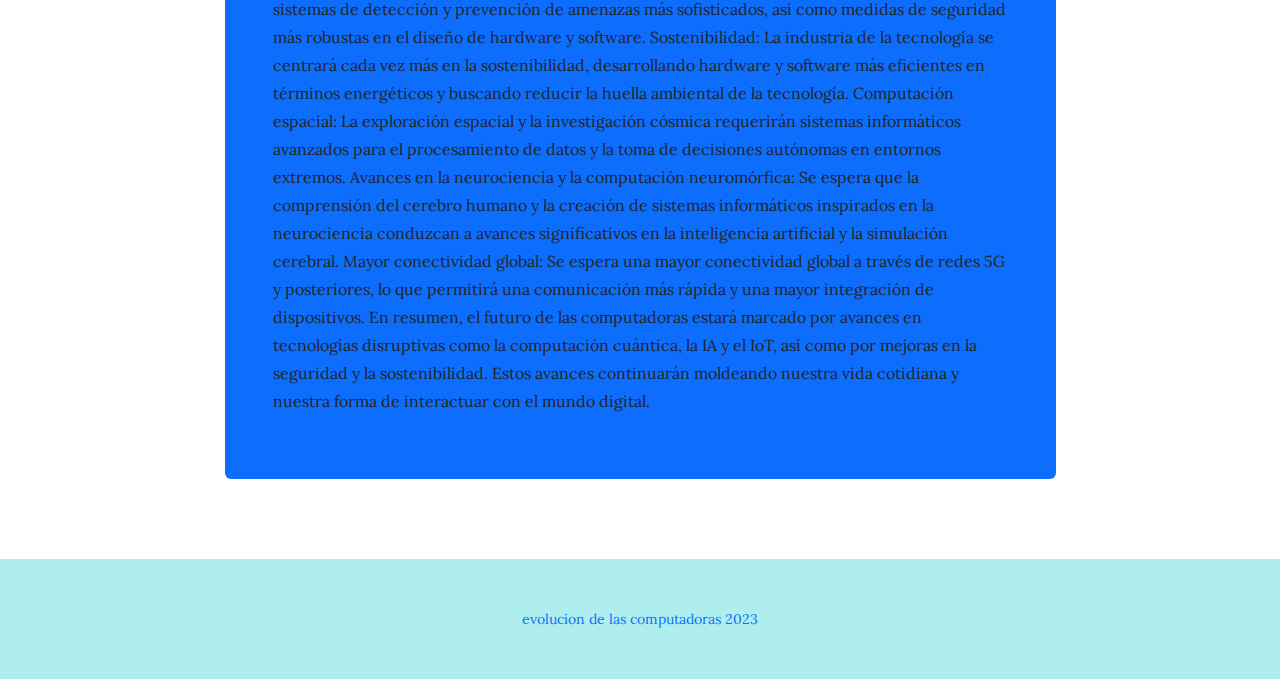
<file: startbootstrap-business-casual-gh-pages/futuro.html>
<!DOCTYPE html>
<html lang="en">
    <head>
        <meta charset="utf-8" />
        <meta name="viewport" content="width=device-width, initial-scale=1, shrink-to-fit=no" />
        <meta name="description" content="" />
        <meta name="author" content="" />
        <title>futuro</title>
        <link rel="icon" type="image/x-icon" href="assets/favicon.ico" />
        <!-- Google fonts-->
        <link href="https://fonts.googleapis.com/css?family=Raleway:100,100i,200,200i,300,300i,400,400i,500,500i,600,600i,700,700i,800,800i,900,900i" rel="stylesheet" />
        <link href="https://fonts.googleapis.com/css?family=Lora:400,400i,700,700i" rel="stylesheet" />
        <!-- Core theme CSS (includes Bootstrap)-->
        <link href="css/styles.css" rel="stylesheet" />
    </head>
    <body>
        <header>
            <h1 class="site-heading text-center text-faded d-none d-lg-block">
                <span class="site-heading-upper text-primary mb-3">evolucion de las computadoras</span>
                <span class="site-heading-lower">evolucion</span>
            </h1>
        </header>
        <!-- Navigation-->
        <nav class="navbar navbar-expand-lg navbar-dark py-lg-4" id="mainNav">
            <div class="container">
                <a class="navbar-brand text-uppercase fw-bold d-lg-none" href="index.html">evolucion de las computadora</a>
                <button class="navbar-toggler" type="button" data-bs-toggle="collapse" data-bs-target="#navbarSupportedContent" aria-controls="navbarSupportedContent" aria-expanded="false" aria-label="Toggle navigation"><span class="navbar-toggler-icon"></span></button>
                <div class="collapse navbar-collapse" id="navbarSupportedContent">
                    <ul class="navbar-nav mx-auto">
                        <li class="nav-item px-lg-4"><a class="nav-link text-uppercase" href="index.html">Inicio</a></li>
                        <li class="nav-item px-lg-4"><a class="nav-link text-uppercase" href="historia.html">Historia</a></li>
                        <li class="nav-item px-lg-4"><a class="nav-link text-uppercase" href="impacto.html">Impacto</a></li>
                        <li class="nav-item px-lg-4"><a class="nav-link text-uppercase" href="educasion.html">educasion</a></li>
                        <li class="nav-item px-lg-4"><a class="nav-link text-uppercase" href="impacto ambiental.html">impacto ambiental</a></li>
                        <li class="nav-item px-lg-4"><a class="nav-link text-uppercase" href="evolucion.html">evolucion </a></li>
                        <li class="nav-item px-lg-4"><a class="nav-link text-uppercase" href="inovaciones.html">inovasiones </a></li>
                        <li class="nav-item px-lg-4"><a class="nav-link text-uppercase" href="arquitectura.html">arquitectura</a></li>
                        <li class="nav-item px-lg-4"><a class="nav-link text-uppercase" href="sistemas operativos.html">sistemas operativos</a></li>
                        <li class="nav-item px-lg-4"><a class="nav-link text-uppercase" href="futuro.html">futuro</a></li>
                    </ul>
                </div>
            </div>
        </nav>
        <section class="page-section about-heading">
            <div class="container">
                <img class="img-fluid rounded about-heading-img mb-3 mb-lg-0" src="assets/futuro de las computadoras.jpg" alt="..." />
                <div class="about-heading-content">
                    <div class="row">
                        <div class="col-xl-9 col-lg-10 mx-auto">
                            <div class="bg-faded rounded p-5">
                                <h2 class="section-heading mb-4">
                                    <span class="section-heading-upper">futuro</span>
                                    <span class="section-heading-lower">futuro de las computadoras</span>
                                </h2>
                                <p>El futuro de las computadoras promete ser emocionante y lleno de innovaciones. A medida que la tecnología continúa avanzando, podemos anticipar una serie de desarrollos clave en el campo de las computadoras. A continuación, se presentan algunas tendencias y posibles direcciones para el futuro de las computadoras:

                                    Computación cuántica: La computación cuántica representa un avance revolucionario en la capacidad de procesamiento. Se espera que las computadoras cuánticas sean capaces de realizar cálculos complejos a una velocidad inimaginable y resolver problemas que actualmente son intratables para las computadoras clásicas. A medida que esta tecnología madura, podría tener un impacto significativo en campos como la criptografía, la simulación de materiales y la inteligencia artificial.
                                    
                                    Inteligencia artificial (IA) y aprendizaje automático: La IA y el aprendizaje automático seguirán avanzando, permitiendo sistemas más inteligentes y autónomos. Esto afectará a una variedad de industrias, desde la atención médica y la automoción hasta el comercio y la asistencia al cliente.
                                    
                                    Internet de las cosas (IoT): La interconexión de dispositivos a través de la IoT continuará creciendo, lo que permitirá la recopilación y el intercambio de datos en tiempo real. Esto llevará al desarrollo de ciudades inteligentes, hogares inteligentes y sistemas de automatización más avanzados.
                                    
                                    Computación en la nube: La computación en la nube seguirá siendo una parte fundamental del futuro de la tecnología. Se espera una mayor expansión de los servicios en la nube, lo que permitirá un acceso más fácil y flexible a recursos informáticos.
                                    
                                    Interfaces hombre-máquina avanzadas: Las interfaces de usuario se volverán más intuitivas y naturales, con avances en tecnologías como la realidad virtual (RV), la realidad aumentada (RA) y la interfaz cerebro-computadora (BCI). Esto cambiará la forma en que interactuamos con las computadoras y otros dispositivos.
                                    
                                    Seguridad cibernética: Con el aumento de las amenazas cibernéticas, se requerirán soluciones de seguridad más avanzadas. Esto incluye sistemas de detección y prevención de amenazas más sofisticados, así como medidas de seguridad más robustas en el diseño de hardware y software.
                                    
                                    Sostenibilidad: La industria de la tecnología se centrará cada vez más en la sostenibilidad, desarrollando hardware y software más eficientes en términos energéticos y buscando reducir la huella ambiental de la tecnología.
                                    
                                    Computación espacial: La exploración espacial y la investigación cósmica requerirán sistemas informáticos avanzados para el procesamiento de datos y la toma de decisiones autónomas en entornos extremos.
                                    
                                    Avances en la neurociencia y la computación neuromórfica: Se espera que la comprensión del cerebro humano y la creación de sistemas informáticos inspirados en la neurociencia conduzcan a avances significativos en la inteligencia artificial y la simulación cerebral.
                                    
                                    Mayor conectividad global: Se espera una mayor conectividad global a través de redes 5G y posteriores, lo que permitirá una comunicación más rápida y una mayor integración de dispositivos.
                                    
                                    En resumen, el futuro de las computadoras estará marcado por avances en tecnologías disruptivas como la computación cuántica, la IA y el IoT, así como por mejoras en la seguridad y la sostenibilidad. Estos avances continuarán moldeando nuestra vida cotidiana y nuestra forma de interactuar con el mundo digital.</p>
                               
                            </div>
                        </div>
                    </div>
                </div>
            </div>
        </section>
        <footer class="footer text-faded text-center py-5">
            <div class="container"><p class="m-0 small">evolucion de las computadoras 2023</p></div>
        </footer>
        <!-- Bootstrap core JS-->
        <script src="https://cdn.jsdelivr.net/npm/bootstrap@5.2.3/dist/js/bootstrap.bundle.min.js"></script>
        <!-- Core theme JS-->
        <script src="js/scripts.js"></script>
    </body>
</html>
</file>
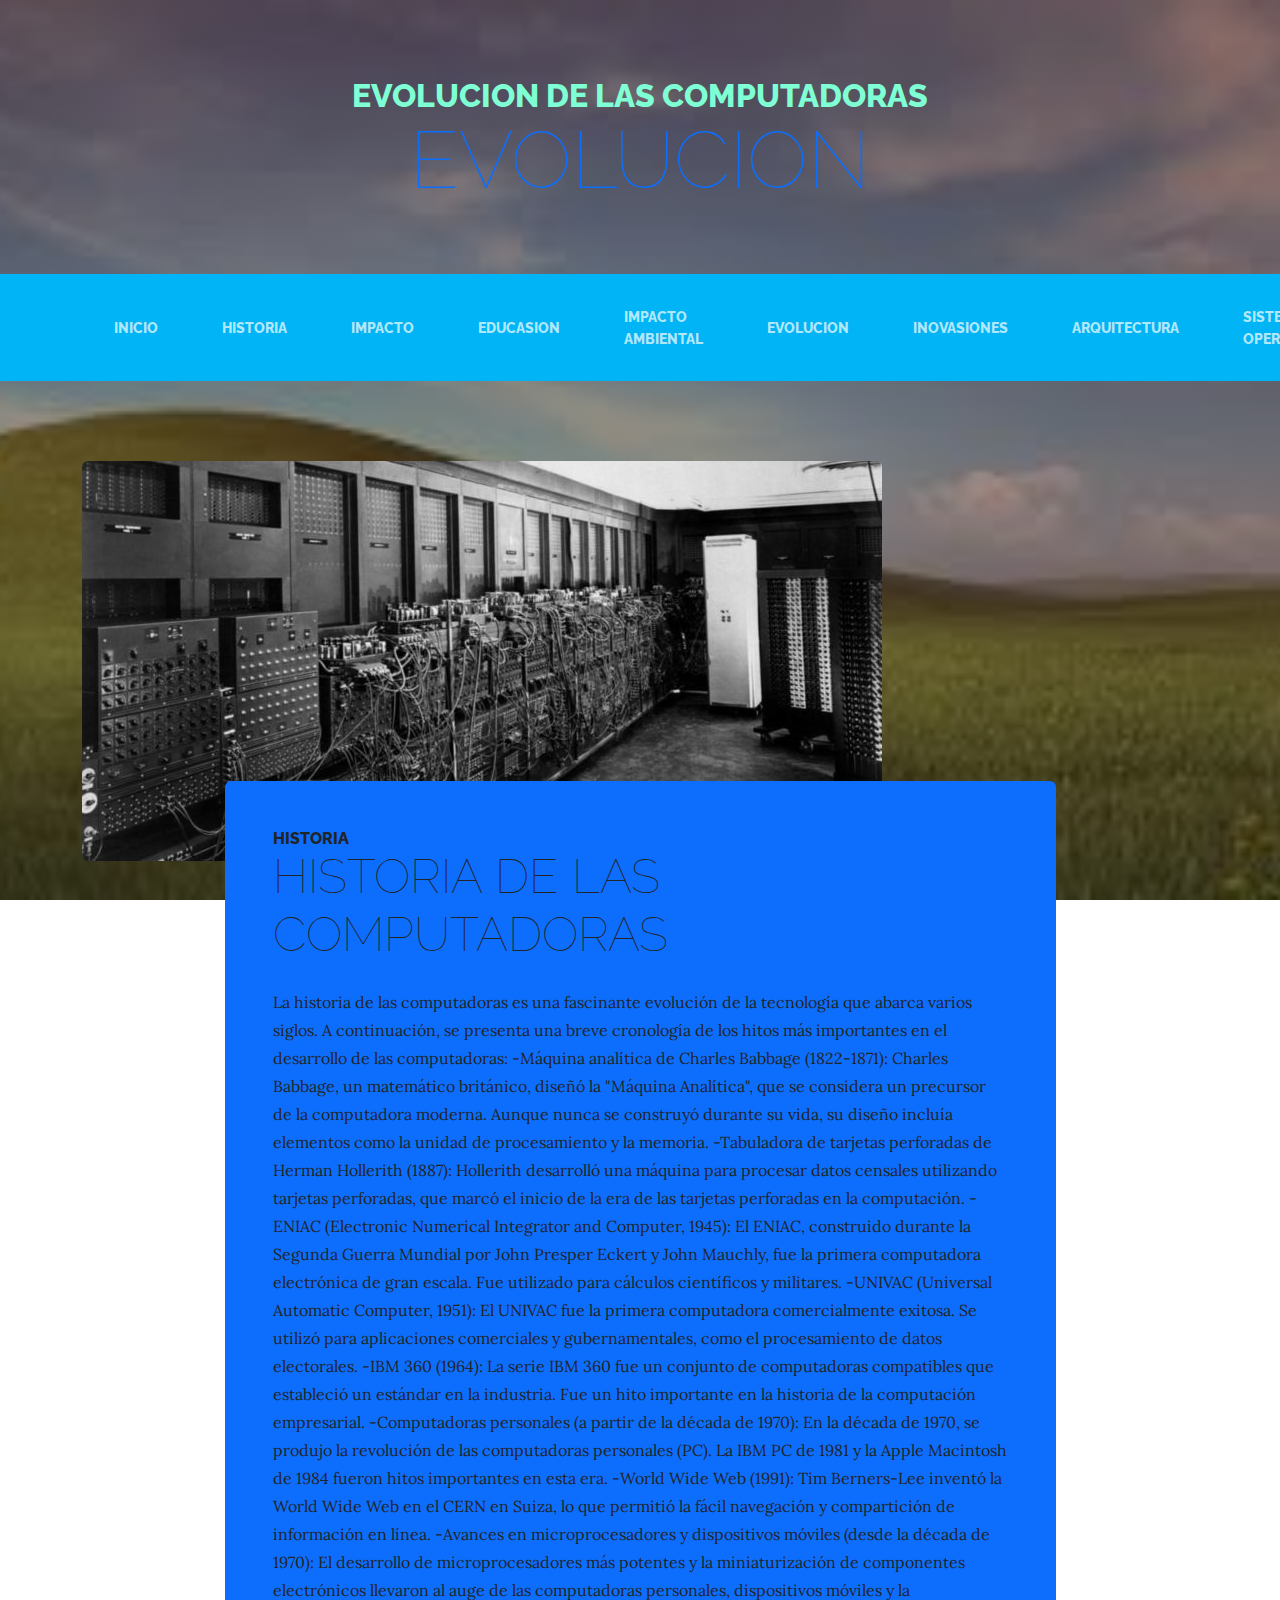
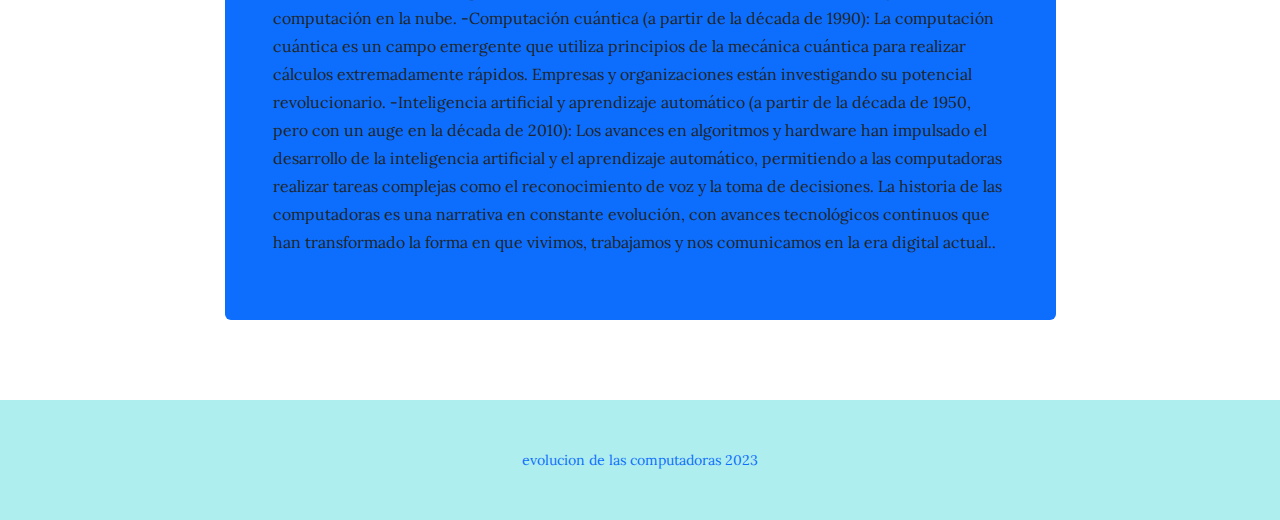
<file: startbootstrap-business-casual-gh-pages/historia.html>
<!DOCTYPE html>
<html lang="en">
    <head>
        <meta charset="utf-8" />
        <meta name="viewport" content="width=device-width, initial-scale=1, shrink-to-fit=no" />
        <meta name="description" content="" />
        <meta name="author" content="" />
        <title>historia</title>
        <link rel="icon" type="image/x-icon" href="assets/favicon.ico" />
        <!-- Google fonts-->
        <link href="https://fonts.googleapis.com/css?family=Raleway:100,100i,200,200i,300,300i,400,400i,500,500i,600,600i,700,700i,800,800i,900,900i" rel="stylesheet" />
        <link href="https://fonts.googleapis.com/css?family=Lora:400,400i,700,700i" rel="stylesheet" />
        <!-- Core theme CSS (includes Bootstrap)-->
        <link href="css/styles.css" rel="stylesheet" />
    </head>
    <body>
        <header>
            <h1 class="site-heading text-center text-faded d-none d-lg-block">
                <span class="site-heading-upper text-primary mb-3">evolucion de las computadoras</span>
                <span class="site-heading-lower">evolucion</span>
            </h1>
        </header>
        <!-- Navigation-->
        <nav class="navbar navbar-expand-lg navbar-dark py-lg-4" id="mainNav">
            <div class="container">
                <a class="navbar-brand text-uppercase fw-bold d-lg-none" href="index.html">esvolucion de las computadoras</a>
                <button class="navbar-toggler" type="button" data-bs-toggle="collapse" data-bs-target="#navbarSupportedContent" aria-controls="navbarSupportedContent" aria-expanded="false" aria-label="Toggle navigation"><span class="navbar-toggler-icon"></span></button>
                <div class="collapse navbar-collapse" id="navbarSupportedContent">
                    <ul class="navbar-nav mx-auto">
                        <li class="nav-item px-lg-4"><a class="nav-link text-uppercase" href="index.html">Inicio</a></li>
                        <li class="nav-item px-lg-4"><a class="nav-link text-uppercase" href="historia.html">Historia</a></li>
                        <li class="nav-item px-lg-4"><a class="nav-link text-uppercase" href="impacto.html">Impacto</a></li>
                        <li class="nav-item px-lg-4"><a class="nav-link text-uppercase" href="educasion.html">educasion</a></li>
                        <li class="nav-item px-lg-4"><a class="nav-link text-uppercase" href="impacto ambiental.html">impacto ambiental</a></li>
                        <li class="nav-item px-lg-4"><a class="nav-link text-uppercase" href="evolucion.html">evolucion </a></li>
                        <li class="nav-item px-lg-4"><a class="nav-link text-uppercase" href="inovaciones.html">inovasiones </a></li>
                        <li class="nav-item px-lg-4"><a class="nav-link text-uppercase" href="arquitectura.html">arquitectura</a></li>
                        <li class="nav-item px-lg-4"><a class="nav-link text-uppercase" href="sistemas operativos.html">sistemas operativos</a></li>
                        <li class="nav-item px-lg-4"><a class="nav-link text-uppercase" href="futuro.html">futuro</a></li>
                    </ul>
                </div>
            </div>
        </nav>
        <section class="page-section about-heading">
            <div class="container">
                <img class="img-fluid rounded about-heading-img mb-3 mb-lg-0" src="assets/historia-de-la-computadora-eniac-e1558287206494.jpg" alt="..." />
                <div class="about-heading-content">
                    <div class="row">
                        <div class="col-xl-9 col-lg-10 mx-auto">
                            <div class="bg-faded rounded p-5">
                                <h2 class="section-heading mb-4">
                                    <span class="section-heading-upper">Historia</span>
                                    <span class="section-heading-lower">hISTORIA DE LAS computadoras </span>
                                </h2>
                                <p>La historia de las computadoras es una fascinante evolución de la tecnología que abarca varios siglos. A continuación, se presenta una breve cronología de los hitos más importantes en el desarrollo de las computadoras:
                                    -Máquina analítica de Charles Babbage (1822-1871):
                                    Charles Babbage, un matemático británico, diseñó la "Máquina Analítica", que se considera un precursor de la computadora moderna. Aunque nunca se construyó durante su vida, su diseño incluía elementos como la unidad de procesamiento y la memoria.
                                    -Tabuladora de tarjetas perforadas de Herman Hollerith (1887):
                                    Hollerith desarrolló una máquina para procesar datos censales utilizando tarjetas perforadas, que marcó el inicio de la era de las tarjetas perforadas en la computación.
                                    -ENIAC (Electronic Numerical Integrator and Computer, 1945):
                                    El ENIAC, construido durante la Segunda Guerra Mundial por John Presper Eckert y John Mauchly, fue la primera computadora electrónica de gran escala. Fue utilizado para cálculos científicos y militares.
                                    -UNIVAC (Universal Automatic Computer, 1951):
                                    El UNIVAC fue la primera computadora comercialmente exitosa. Se utilizó para aplicaciones comerciales y gubernamentales, como el procesamiento de datos electorales.
                                    -IBM 360 (1964):
                                    La serie IBM 360 fue un conjunto de computadoras compatibles que estableció un estándar en la industria. Fue un hito importante en la historia de la computación empresarial.
                                    -Computadoras personales (a partir de la década de 1970):
                                    En la década de 1970, se produjo la revolución de las computadoras personales (PC). La IBM PC de 1981 y la Apple Macintosh de 1984 fueron hitos importantes en esta era.
                                    -World Wide Web (1991):
                                    Tim Berners-Lee inventó la World Wide Web en el CERN en Suiza, lo que permitió la fácil navegación y compartición de información en línea.
                                    -Avances en microprocesadores y dispositivos móviles (desde la década de 1970):
                                    El desarrollo de microprocesadores más potentes y la miniaturización de componentes electrónicos llevaron al auge de las computadoras personales, dispositivos móviles y la computación en la nube.
                                    -Computación cuántica (a partir de la década de 1990):
                                    La computación cuántica es un campo emergente que utiliza principios de la mecánica cuántica para realizar cálculos extremadamente rápidos. Empresas y organizaciones están investigando su potencial revolucionario.
                                    -Inteligencia artificial y aprendizaje automático (a partir de la década de 1950, pero con un auge en la década de 2010):
                                    Los avances en algoritmos y hardware han impulsado el desarrollo de la inteligencia artificial y el aprendizaje automático, permitiendo a las computadoras realizar tareas complejas como el reconocimiento de voz y la toma de decisiones.
                                    La historia de las computadoras es una narrativa en constante evolución, con avances tecnológicos continuos que han transformado la forma en que vivimos, trabajamos y nos comunicamos en la era digital actual..</p>
                            
                            </div>
                        </div>
                    </div>
                </div>
            </div>
        </section>
        <footer class="footer text-faded text-center py-5">
            <div class="container"><p class="m-0 small">evolucion de las computadoras 2023</p></div>
        </footer>
        <!-- Bootstrap core JS-->
        <script src="https://cdn.jsdelivr.net/npm/bootstrap@5.2.3/dist/js/bootstrap.bundle.min.js"></script>
        <!-- Core theme JS-->
        <script src="js/scripts.js"></script>
    </body>
</html>
</file>
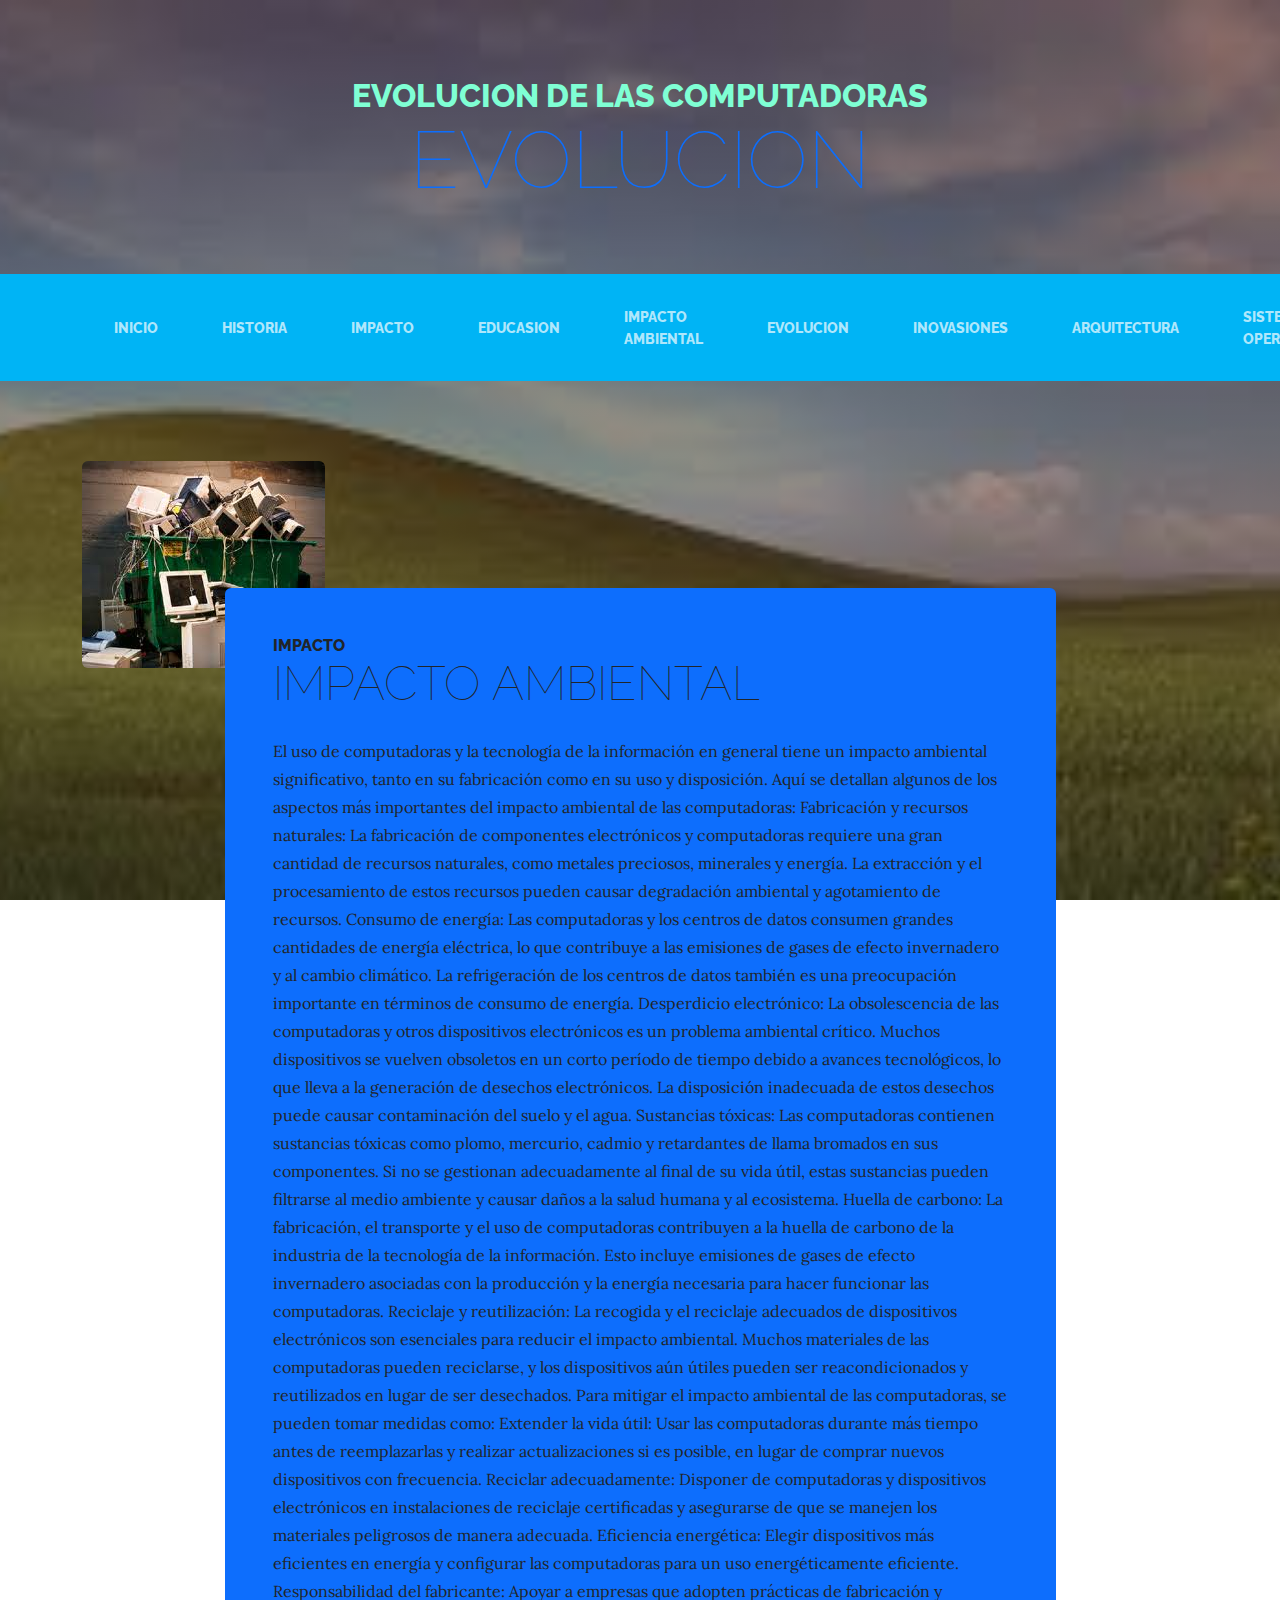
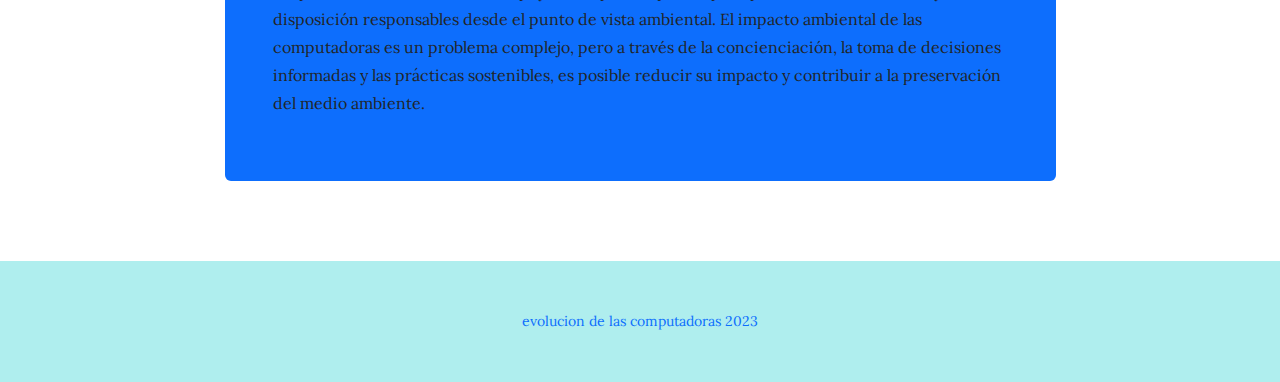
<file: startbootstrap-business-casual-gh-pages/impacto ambiental.html>
<!DOCTYPE html>
<html lang="en">
    <head>
        <meta charset="utf-8" />
        <meta name="viewport" content="width=device-width, initial-scale=1, shrink-to-fit=no" />
        <meta name="description" content="" />
        <meta name="author" content="" />
        <title>impacto ambiental</title>
        <link rel="icon" type="image/x-icon" href="assets/favicon.ico" />
        <!-- Google fonts-->
        <link href="https://fonts.googleapis.com/css?family=Raleway:100,100i,200,200i,300,300i,400,400i,500,500i,600,600i,700,700i,800,800i,900,900i" rel="stylesheet" />
        <link href="https://fonts.googleapis.com/css?family=Lora:400,400i,700,700i" rel="stylesheet" />
        <!-- Core theme CSS (includes Bootstrap)-->
        <link href="css/styles.css" rel="stylesheet" />
    </head>
    <body>
         <header>
                <h1 class="site-heading text-center text-faded d-none d-lg-block">
                    <span class="site-heading-upper text-primary mb-3">evolucion de las computadoras</span>
                    <span class="site-heading-lower">evolucion</span>
            </h1>
        </header>
        <!-- Navigation-->
        <nav class="navbar navbar-expand-lg navbar-dark py-lg-4" id="mainNav">
            <div class="container">
                <a class="navbar-brand text-uppercase fw-bold d-lg-none" href="index.html">evolucion de las computadora</a>
                <button class="navbar-toggler" type="button" data-bs-toggle="collapse" data-bs-target="#navbarSupportedContent" aria-controls="navbarSupportedContent" aria-expanded="false" aria-label="Toggle navigation"><span class="navbar-toggler-icon"></span></button>
                <div class="collapse navbar-collapse" id="navbarSupportedContent">
                    <ul class="navbar-nav mx-auto">
                        <li class="nav-item px-lg-4"><a class="nav-link text-uppercase" href="index.html">Inicio</a></li>
                        <li class="nav-item px-lg-4"><a class="nav-link text-uppercase" href="historia.html">Historia</a></li>
                        <li class="nav-item px-lg-4"><a class="nav-link text-uppercase" href="impacto.html">Impacto</a></li>
                        <li class="nav-item px-lg-4"><a class="nav-link text-uppercase" href="educasion.html">educasion</a></li>
                        <li class="nav-item px-lg-4"><a class="nav-link text-uppercase" href="impacto ambiental.html">impacto ambiental</a></li>
                        <li class="nav-item px-lg-4"><a class="nav-link text-uppercase" href="evolucion.html">evolucion </a></li>
                        <li class="nav-item px-lg-4"><a class="nav-link text-uppercase" href="inovaciones.html">inovasiones </a></li>
                        <li class="nav-item px-lg-4"><a class="nav-link text-uppercase" href="arquitectura.html">arquitectura</a></li>
                        <li class="nav-item px-lg-4"><a class="nav-link text-uppercase" href="sistemas operativos.html">sistemas operativos</a></li>
                        <li class="nav-item px-lg-4"><a class="nav-link text-uppercase" href="futuro.html">futuro</a></li>
                    </ul>
                </div>
            </div>
        </nav>
        <section class="page-section about-heading">
            <div class="container">
                <img class="img-fluid rounded about-heading-img mb-3 mb-lg-0" src="assets/como-dana-la-computadora-al-medio-ambiente.jpg" alt="..." />
                <div class="about-heading-content">
                    <div class="row">
                        <div class="col-xl-9 col-lg-10 mx-auto">
                            <div class="bg-faded rounded p-5">
                                <h2 class="section-heading mb-4">
                                    <span class="section-heading-upper">impacto</span>
                                    <span class="section-heading-lower">impacto ambiental</span>
                                </h2>
                                <p>El uso de computadoras y la tecnología de la información en general tiene un impacto ambiental significativo, tanto en su fabricación como en su uso y disposición. Aquí se detallan algunos de los aspectos más importantes del impacto ambiental de las computadoras:

                                    Fabricación y recursos naturales: La fabricación de componentes electrónicos y computadoras requiere una gran cantidad de recursos naturales, como metales preciosos, minerales y energía. La extracción y el procesamiento de estos recursos pueden causar degradación ambiental y agotamiento de recursos.
                                    
                                    Consumo de energía: Las computadoras y los centros de datos consumen grandes cantidades de energía eléctrica, lo que contribuye a las emisiones de gases de efecto invernadero y al cambio climático. La refrigeración de los centros de datos también es una preocupación importante en términos de consumo de energía.
                                    
                                    Desperdicio electrónico: La obsolescencia de las computadoras y otros dispositivos electrónicos es un problema ambiental crítico. Muchos dispositivos se vuelven obsoletos en un corto período de tiempo debido a avances tecnológicos, lo que lleva a la generación de desechos electrónicos. La disposición inadecuada de estos desechos puede causar contaminación del suelo y el agua.
                                    
                                    Sustancias tóxicas: Las computadoras contienen sustancias tóxicas como plomo, mercurio, cadmio y retardantes de llama bromados en sus componentes. Si no se gestionan adecuadamente al final de su vida útil, estas sustancias pueden filtrarse al medio ambiente y causar daños a la salud humana y al ecosistema.
                                    
                                    Huella de carbono: La fabricación, el transporte y el uso de computadoras contribuyen a la huella de carbono de la industria de la tecnología de la información. Esto incluye emisiones de gases de efecto invernadero asociadas con la producción y la energía necesaria para hacer funcionar las computadoras.
                                    
                                    Reciclaje y reutilización: La recogida y el reciclaje adecuados de dispositivos electrónicos son esenciales para reducir el impacto ambiental. Muchos materiales de las computadoras pueden reciclarse, y los dispositivos aún útiles pueden ser reacondicionados y reutilizados en lugar de ser desechados.
                                    
                                    Para mitigar el impacto ambiental de las computadoras, se pueden tomar medidas como:
                                    
                                    Extender la vida útil: Usar las computadoras durante más tiempo antes de reemplazarlas y realizar actualizaciones si es posible, en lugar de comprar nuevos dispositivos con frecuencia.
                                    
                                    Reciclar adecuadamente: Disponer de computadoras y dispositivos electrónicos en instalaciones de reciclaje certificadas y asegurarse de que se manejen los materiales peligrosos de manera adecuada.
                                    
                                    Eficiencia energética: Elegir dispositivos más eficientes en energía y configurar las computadoras para un uso energéticamente eficiente.
                                    
                                    Responsabilidad del fabricante: Apoyar a empresas que adopten prácticas de fabricación y disposición responsables desde el punto de vista ambiental.
                                    
                                    El impacto ambiental de las computadoras es un problema complejo, pero a través de la concienciación, la toma de decisiones informadas y las prácticas sostenibles, es posible reducir su impacto y contribuir a la preservación del medio ambiente.</p>
                                
                            </div>
                        </div>
                    </div>
                </div>
            </div>
        </section>
        <footer class="footer text-faded text-center py-5">
            <div class="container"><p class="m-0 small">evolucion de las computadoras 2023</p></div>
        </footer>
        <!-- Bootstrap core JS-->
        <script src="https://cdn.jsdelivr.net/npm/bootstrap@5.2.3/dist/js/bootstrap.bundle.min.js"></script>
        <!-- Core theme JS-->
        <script src="js/scripts.js"></script>
    </body>
</html>
</file>
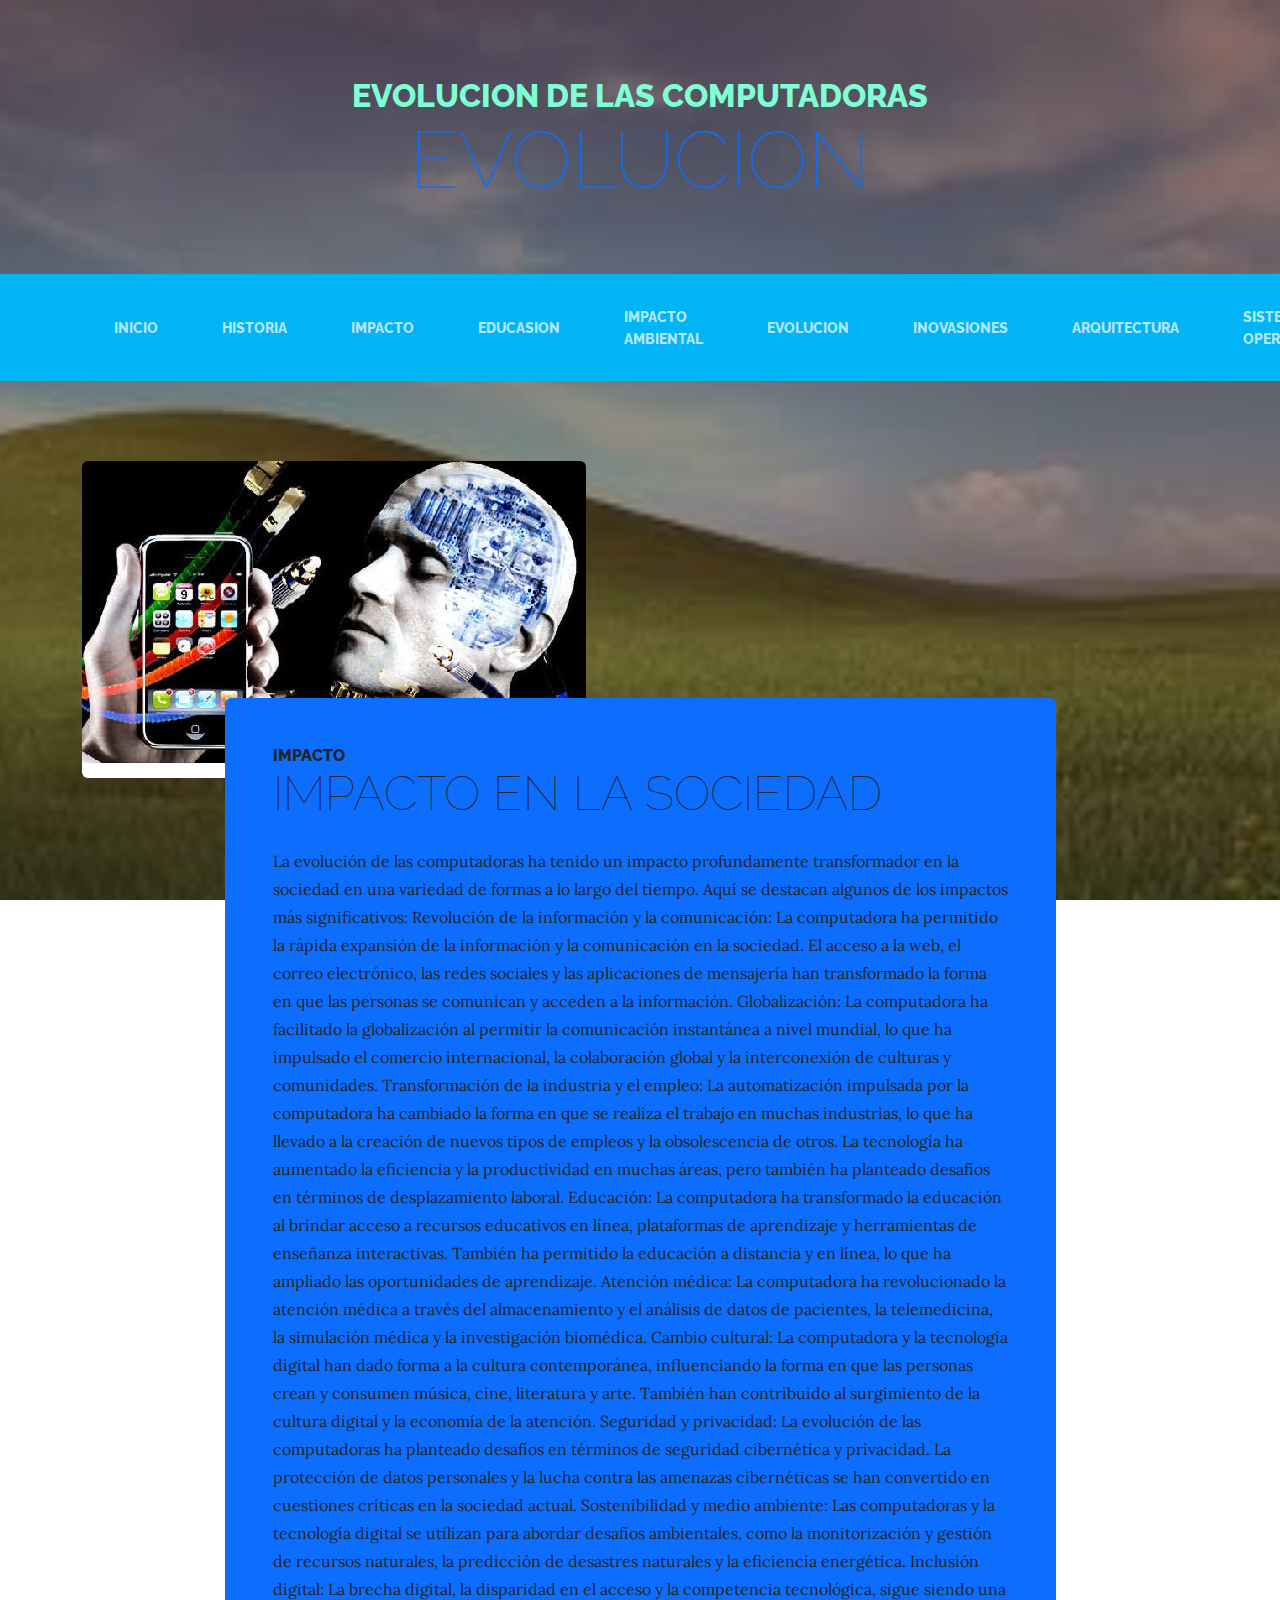
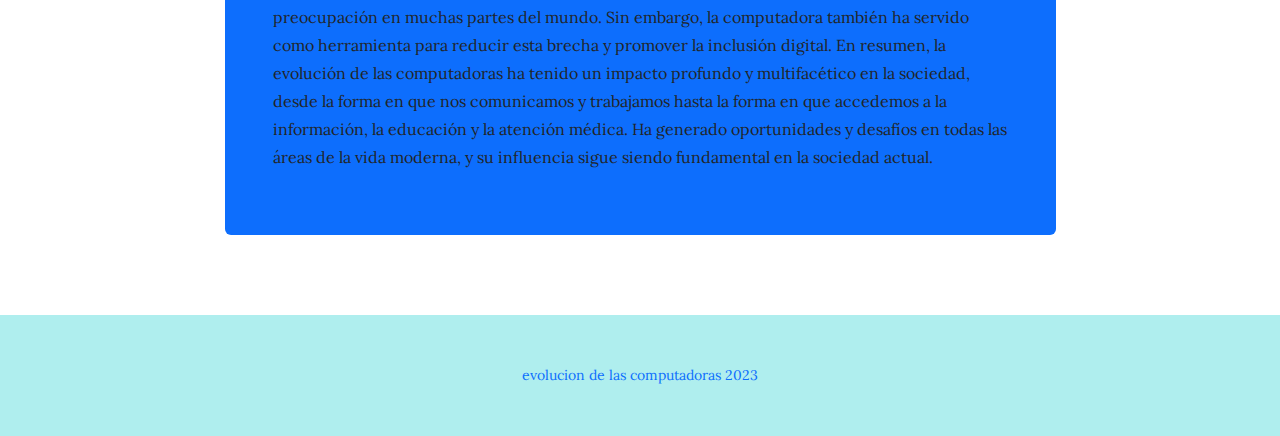
<file: startbootstrap-business-casual-gh-pages/impacto.html>
<!DOCTYPE html>
<html lang="en">
    <head>
        <meta charset="utf-8" />
        <meta name="viewport" content="width=device-width, initial-scale=1, shrink-to-fit=no" />
        <meta name="description" content="" />
        <meta name="author" content="" />
        <title>impacto</title>
        <link rel="icon" type="image/x-icon" href="assets/favicon.ico" />
        <!-- Google fonts-->
        <link href="https://fonts.googleapis.com/css?family=Raleway:100,100i,200,200i,300,300i,400,400i,500,500i,600,600i,700,700i,800,800i,900,900i" rel="stylesheet" />
        <link href="https://fonts.googleapis.com/css?family=Lora:400,400i,700,700i" rel="stylesheet" />
        <!-- Core theme CSS (includes Bootstrap)-->
        <link href="css/styles.css" rel="stylesheet" />
    </head>
    <body>
        <header>
            <h1 class="site-heading text-center text-faded d-none d-lg-block">
                <span class="site-heading-upper text-primary mb-3">evolucion de las computadoras</span>
                <span class="site-heading-lower">evolucion</span>
            </h1>
        </header>
        <!-- Navigation-->
        <nav class="navbar navbar-expand-lg navbar-dark py-lg-4" id="mainNav">
            <div class="container">
                <a class="navbar-brand text-uppercase fw-bold d-lg-none" href="index.html">evolucion de las computadora</a>
                <button class="navbar-toggler" type="button" data-bs-toggle="collapse" data-bs-target="#navbarSupportedContent" aria-controls="navbarSupportedContent" aria-expanded="false" aria-label="Toggle navigation"><span class="navbar-toggler-icon"></span></button>
                <div class="collapse navbar-collapse" id="navbarSupportedContent">
                    <ul class="navbar-nav mx-auto">
                        <li class="nav-item px-lg-4"><a class="nav-link text-uppercase" href="index.html">Inicio</a></li>
                        <li class="nav-item px-lg-4"><a class="nav-link text-uppercase" href="historia.html">Historia</a></li>
                        <li class="nav-item px-lg-4"><a class="nav-link text-uppercase" href="impacto.html">Impacto</a></li>
                        <li class="nav-item px-lg-4"><a class="nav-link text-uppercase" href="educasion.html">educasion</a></li>
                        <li class="nav-item px-lg-4"><a class="nav-link text-uppercase" href="impacto ambiental.html">impacto ambiental</a></li>
                        <li class="nav-item px-lg-4"><a class="nav-link text-uppercase" href="evolucion.html">evolucion </a></li>
                        <li class="nav-item px-lg-4"><a class="nav-link text-uppercase" href="inovaciones.html">inovasiones </a></li>
                        <li class="nav-item px-lg-4"><a class="nav-link text-uppercase" href="arquitectura.html">arquitectura</a></li>
                        <li class="nav-item px-lg-4"><a class="nav-link text-uppercase" href="sistemas operativos.html">sistemas operativos</a></li>
                        <li class="nav-item px-lg-4"><a class="nav-link text-uppercase" href="futuro.html">futuro</a></li>
                    </ul>
                </div>
            </div>
        </nav>
        <section class="page-section about-heading">
            <div class="container">
                <img class="img-fluid rounded about-heading-img mb-3 mb-lg-0" src="assets/impacto en la sociedad.jpg" alt="..." />
                <div class="about-heading-content">
                    <div class="row">
                        <div class="col-xl-9 col-lg-10 mx-auto">
                            <div class="bg-faded rounded p-5">
                                <h2 class="section-heading mb-4">
                                    <span class="section-heading-upper">impacto</span>
                                    <span class="section-heading-lower">impacto en la sociedad</span>
                                </h2>
                                <p>La evolución de las computadoras ha tenido un impacto profundamente transformador en la sociedad en una variedad de formas a lo largo del tiempo. Aquí se destacan algunos de los impactos más significativos:

                                    Revolución de la información y la comunicación: La computadora ha permitido la rápida expansión de la información y la comunicación en la sociedad. El acceso a la web, el correo electrónico, las redes sociales y las aplicaciones de mensajería han transformado la forma en que las personas se comunican y acceden a la información.
                                    
                                    Globalización: La computadora ha facilitado la globalización al permitir la comunicación instantánea a nivel mundial, lo que ha impulsado el comercio internacional, la colaboración global y la interconexión de culturas y comunidades.
                                    
                                    Transformación de la industria y el empleo: La automatización impulsada por la computadora ha cambiado la forma en que se realiza el trabajo en muchas industrias, lo que ha llevado a la creación de nuevos tipos de empleos y la obsolescencia de otros. La tecnología ha aumentado la eficiencia y la productividad en muchas áreas, pero también ha planteado desafíos en términos de desplazamiento laboral.
                                    
                                    Educación: La computadora ha transformado la educación al brindar acceso a recursos educativos en línea, plataformas de aprendizaje y herramientas de enseñanza interactivas. También ha permitido la educación a distancia y en línea, lo que ha ampliado las oportunidades de aprendizaje.
                                    
                                    Atención médica: La computadora ha revolucionado la atención médica a través del almacenamiento y el análisis de datos de pacientes, la telemedicina, la simulación médica y la investigación biomédica.
                                    
                                    Cambio cultural: La computadora y la tecnología digital han dado forma a la cultura contemporánea, influenciando la forma en que las personas crean y consumen música, cine, literatura y arte. También han contribuido al surgimiento de la cultura digital y la economía de la atención.
                                    
                                    Seguridad y privacidad: La evolución de las computadoras ha planteado desafíos en términos de seguridad cibernética y privacidad. La protección de datos personales y la lucha contra las amenazas cibernéticas se han convertido en cuestiones críticas en la sociedad actual.
                                    
                                    Sostenibilidad y medio ambiente: Las computadoras y la tecnología digital se utilizan para abordar desafíos ambientales, como la monitorización y gestión de recursos naturales, la predicción de desastres naturales y la eficiencia energética.
                                    
                                    Inclusión digital: La brecha digital, la disparidad en el acceso y la competencia tecnológica, sigue siendo una preocupación en muchas partes del mundo. Sin embargo, la computadora también ha servido como herramienta para reducir esta brecha y promover la inclusión digital.
                                    
                                    En resumen, la evolución de las computadoras ha tenido un impacto profundo y multifacético en la sociedad, desde la forma en que nos comunicamos y trabajamos hasta la forma en que accedemos a la información, la educación y la atención médica. Ha generado oportunidades y desafíos en todas las áreas de la vida moderna, y su influencia sigue siendo fundamental en la sociedad actual.</p>
                               
                            </div>
                        </div>
                    </div>
                </div>
            </div>
        </section>
        <footer class="footer text-faded text-center py-5">
            <div class="container"><p class="m-0 small">evolucion de las computadoras 2023</p></div>
        </footer>
        <!-- Bootstrap core JS-->
        <script src="https://cdn.jsdelivr.net/npm/bootstrap@5.2.3/dist/js/bootstrap.bundle.min.js"></script>
        <!-- Core theme JS-->
        <script src="js/scripts.js"></script>
    </body>
</html>
</file>
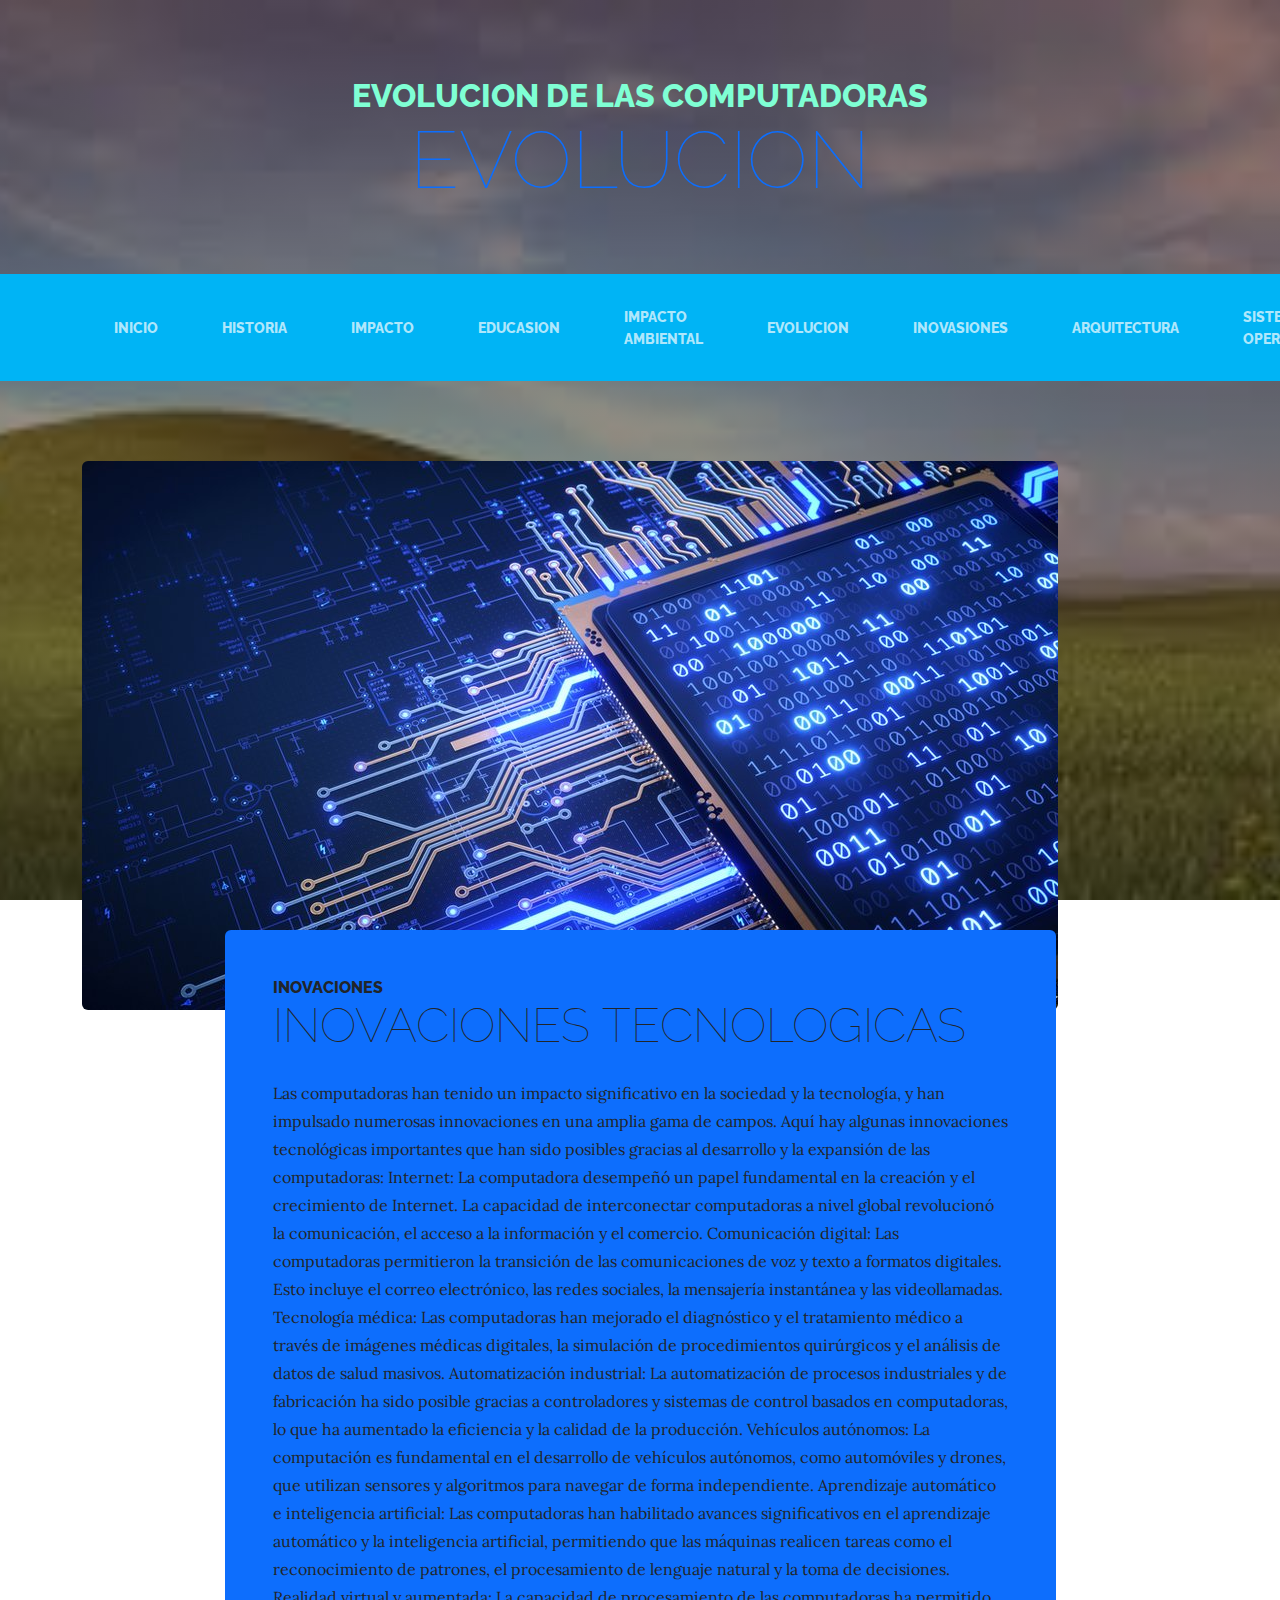
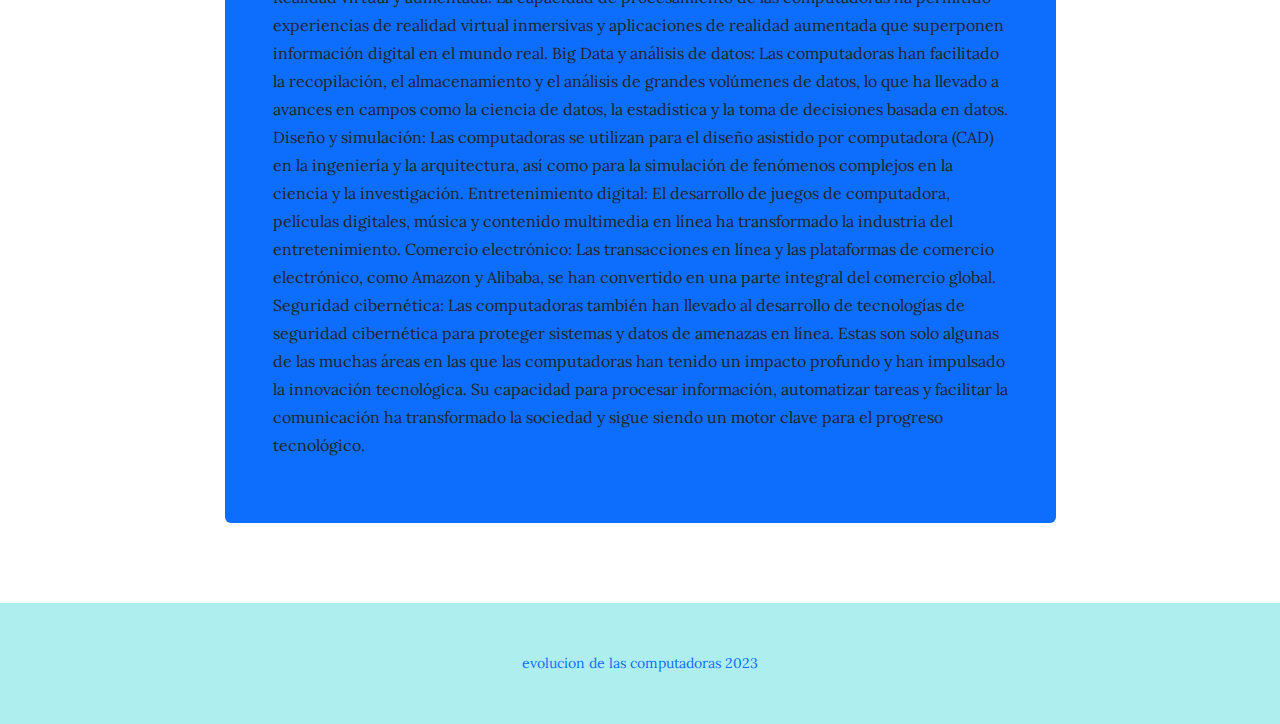
<file: startbootstrap-business-casual-gh-pages/inovaciones.html>
<!DOCTYPE html>
<html lang="en">
    <head>
        <meta charset="utf-8" />
        <meta name="viewport" content="width=device-width, initial-scale=1, shrink-to-fit=no" />
        <meta name="description" content="" />
        <meta name="author" content="" />
        <title>inovaciones</title>
        <link rel="icon" type="image/x-icon" href="assets/favicon.ico" />
        <!-- Google fonts-->
        <link href="https://fonts.googleapis.com/css?family=Raleway:100,100i,200,200i,300,300i,400,400i,500,500i,600,600i,700,700i,800,800i,900,900i" rel="stylesheet" />
        <link href="https://fonts.googleapis.com/css?family=Lora:400,400i,700,700i" rel="stylesheet" />
        <!-- Core theme CSS (includes Bootstrap)-->
        <link href="css/styles.css" rel="stylesheet" />
    </head>
    <body>
        <header>
            <h1 class="site-heading text-center text-faded d-none d-lg-block">
                <span class="site-heading-upper text-primary mb-3">evolucion de las computadoras</span>
                <span class="site-heading-lower">evolucion</span>
        </header>
        <!-- Navigation-->
        <nav class="navbar navbar-expand-lg navbar-dark py-lg-4" id="mainNav">
            <div class="container">
                <a class="navbar-brand text-uppercase fw-bold d-lg-none" href="index.html">evolucion de las computadora</a>
                <button class="navbar-toggler" type="button" data-bs-toggle="collapse" data-bs-target="#navbarSupportedContent" aria-controls="navbarSupportedContent" aria-expanded="false" aria-label="Toggle navigation"><span class="navbar-toggler-icon"></span></button>
                <div class="collapse navbar-collapse" id="navbarSupportedContent">
                    <ul class="navbar-nav mx-auto">
                        <li class="nav-item px-lg-4"><a class="nav-link text-uppercase" href="index.html">Inicio</a></li>
                        <li class="nav-item px-lg-4"><a class="nav-link text-uppercase" href="historia.html">Historia</a></li>
                        <li class="nav-item px-lg-4"><a class="nav-link text-uppercase" href="impacto.html">Impacto</a></li>
                        <li class="nav-item px-lg-4"><a class="nav-link text-uppercase" href="educasion.html">educasion</a></li>
                        <li class="nav-item px-lg-4"><a class="nav-link text-uppercase" href="impacto ambiental.html">impacto ambiental</a></li>
                        <li class="nav-item px-lg-4"><a class="nav-link text-uppercase" href="evolucion.html">evolucion </a></li>
                        <li class="nav-item px-lg-4"><a class="nav-link text-uppercase" href="inovaciones.html">inovasiones </a></li>
                        <li class="nav-item px-lg-4"><a class="nav-link text-uppercase" href="arquitectura.html">arquitectura</a></li>
                        <li class="nav-item px-lg-4"><a class="nav-link text-uppercase" href="sistemas operativos.html">sistemas operativos</a></li>
                        <li class="nav-item px-lg-4"><a class="nav-link text-uppercase" href="futuro.html">futuro</a></li>
                    </ul>
            </div>
        </nav>
        <section class="page-section about-heading">
            <div class="container">
                <img class="img-fluid rounded about-heading-img mb-3 mb-lg-0" src="assets/inovaciones tecnologicas.jpg" alt="..." />
                <div class="about-heading-content">
                    <div class="row">
                        <div class="col-xl-9 col-lg-10 mx-auto">
                            <div class="bg-faded rounded p-5">
                                <h2 class="section-heading mb-4">
                                    <span class="section-heading-upper">inovaciones</span>
                                    <span class="section-heading-lower">inovaciones tecnologicas</span>
                                </h2>
                                <p>Las computadoras han tenido un impacto significativo en la sociedad y la tecnología, y han impulsado numerosas innovaciones en una amplia gama de campos. Aquí hay algunas innovaciones tecnológicas importantes que han sido posibles gracias al desarrollo y la expansión de las computadoras:

                                    Internet: La computadora desempeñó un papel fundamental en la creación y el crecimiento de Internet. La capacidad de interconectar computadoras a nivel global revolucionó la comunicación, el acceso a la información y el comercio.
                                    
                                    Comunicación digital: Las computadoras permitieron la transición de las comunicaciones de voz y texto a formatos digitales. Esto incluye el correo electrónico, las redes sociales, la mensajería instantánea y las videollamadas.
                                    
                                    Tecnología médica: Las computadoras han mejorado el diagnóstico y el tratamiento médico a través de imágenes médicas digitales, la simulación de procedimientos quirúrgicos y el análisis de datos de salud masivos.
                                    
                                    Automatización industrial: La automatización de procesos industriales y de fabricación ha sido posible gracias a controladores y sistemas de control basados en computadoras, lo que ha aumentado la eficiencia y la calidad de la producción.
                                    
                                    Vehículos autónomos: La computación es fundamental en el desarrollo de vehículos autónomos, como automóviles y drones, que utilizan sensores y algoritmos para navegar de forma independiente.
                                    
                                    Aprendizaje automático e inteligencia artificial: Las computadoras han habilitado avances significativos en el aprendizaje automático y la inteligencia artificial, permitiendo que las máquinas realicen tareas como el reconocimiento de patrones, el procesamiento de lenguaje natural y la toma de decisiones.
                                    
                                    Realidad virtual y aumentada: La capacidad de procesamiento de las computadoras ha permitido experiencias de realidad virtual inmersivas y aplicaciones de realidad aumentada que superponen información digital en el mundo real.
                                    
                                    Big Data y análisis de datos: Las computadoras han facilitado la recopilación, el almacenamiento y el análisis de grandes volúmenes de datos, lo que ha llevado a avances en campos como la ciencia de datos, la estadística y la toma de decisiones basada en datos.
                                    
                                    Diseño y simulación: Las computadoras se utilizan para el diseño asistido por computadora (CAD) en la ingeniería y la arquitectura, así como para la simulación de fenómenos complejos en la ciencia y la investigación.
                                    
                                    Entretenimiento digital: El desarrollo de juegos de computadora, películas digitales, música y contenido multimedia en línea ha transformado la industria del entretenimiento.
                                    
                                    Comercio electrónico: Las transacciones en línea y las plataformas de comercio electrónico, como Amazon y Alibaba, se han convertido en una parte integral del comercio global.
                                    
                                    Seguridad cibernética: Las computadoras también han llevado al desarrollo de tecnologías de seguridad cibernética para proteger sistemas y datos de amenazas en línea.
                                    
                                    Estas son solo algunas de las muchas áreas en las que las computadoras han tenido un impacto profundo y han impulsado la innovación tecnológica. Su capacidad para procesar información, automatizar tareas y facilitar la comunicación ha transformado la sociedad y sigue siendo un motor clave para el progreso tecnológico.</p>
                                
                            </div>
                        </div>
                    </div>
                </div>
            </div>
        </section>
        <footer class="footer text-faded text-center py-5">
            <div class="container"><p class="m-0 small">evolucion de las computadoras 2023</p></div>
        </footer>
        <!-- Bootstrap core JS-->
        <script src="https://cdn.jsdelivr.net/npm/bootstrap@5.2.3/dist/js/bootstrap.bundle.min.js"></script>
        <!-- Core theme JS-->
        <script src="js/scripts.js"></script>
    </body>
</html>
</file>
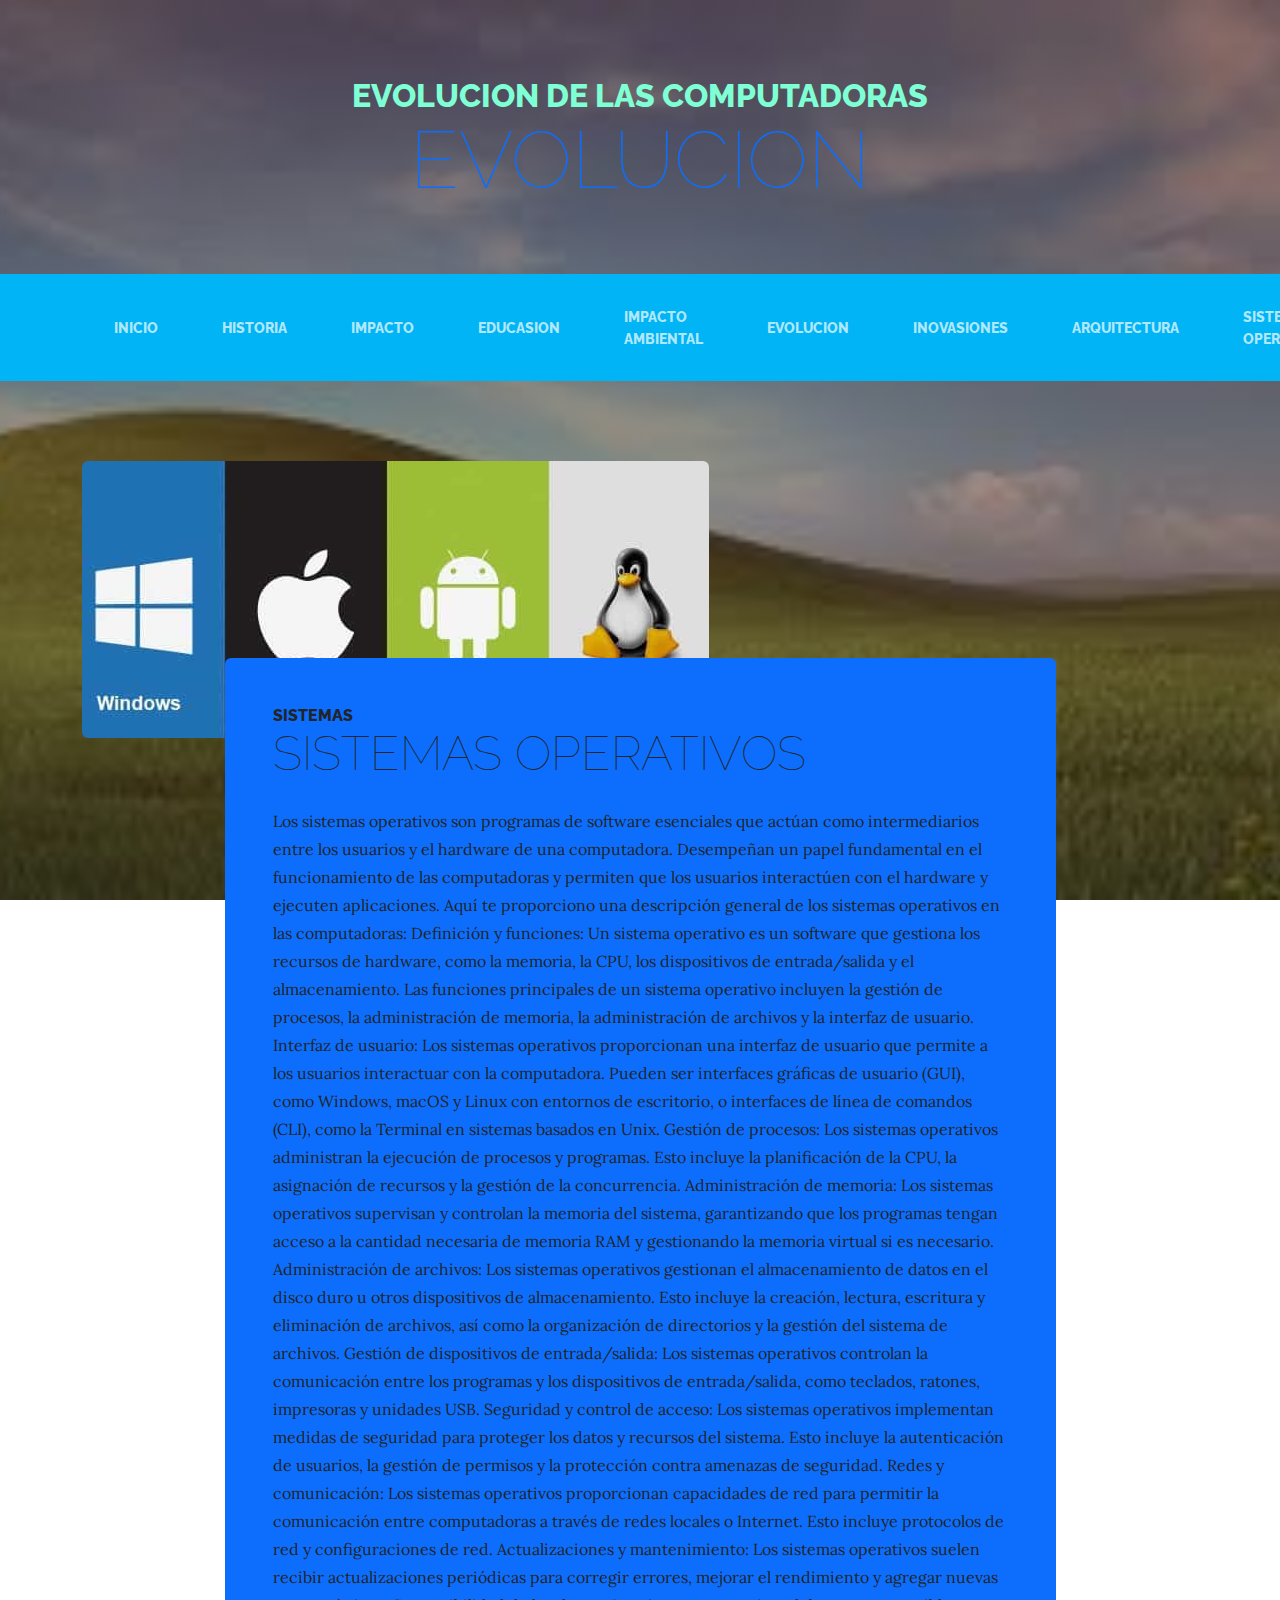
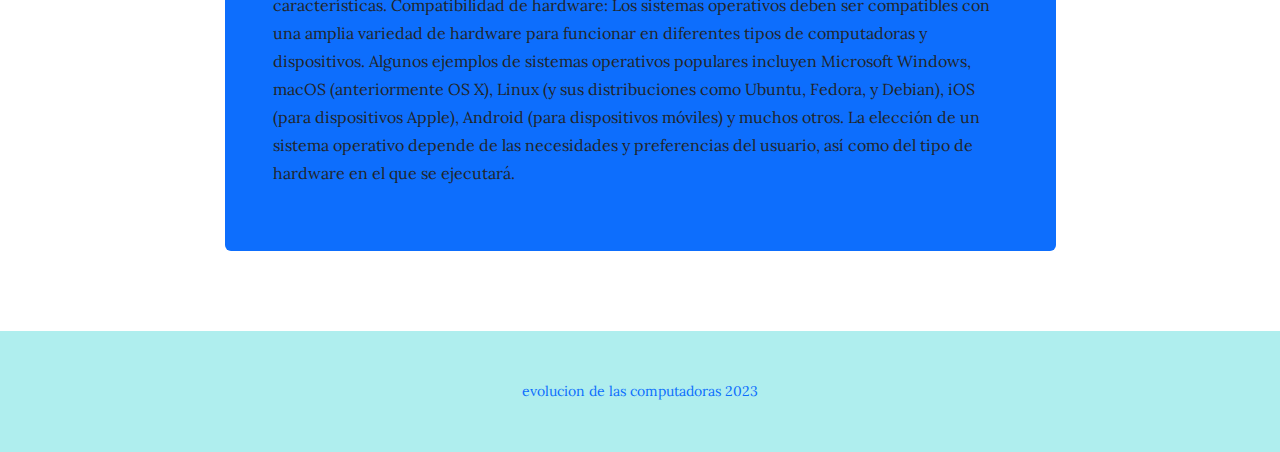
<file: startbootstrap-business-casual-gh-pages/sistemas operativos.html>
<!DOCTYPE html>
<html lang="en">
    <head>
        <meta charset="utf-8" />
        <meta name="viewport" content="width=device-width, initial-scale=1, shrink-to-fit=no" />
        <meta name="description" content="" />
        <meta name="author" content="" />
        <title>sistemas operativoss</title>
        <link rel="icon" type="image/x-icon" href="assets/favicon.ico" />
        <!-- Google fonts-->
        <link href="https://fonts.googleapis.com/css?family=Raleway:100,100i,200,200i,300,300i,400,400i,500,500i,600,600i,700,700i,800,800i,900,900i" rel="stylesheet" />
        <link href="https://fonts.googleapis.com/css?family=Lora:400,400i,700,700i" rel="stylesheet" />
        <!-- Core theme CSS (includes Bootstrap)-->
        <link href="css/styles.css" rel="stylesheet" />
    </head>
    <body>
        <header>
            <h1 class="site-heading text-center text-faded d-none d-lg-block">
                <span class="site-heading-upper text-primary mb-3">evolucion de las computadoras</span>
                <span class="site-heading-lower">evolucion</span>
            </h1>
        </header>
        <!-- Navigation-->
        <nav class="navbar navbar-expand-lg navbar-dark py-lg-4" id="mainNav">
            <div class="container">
                <a class="navbar-brand text-uppercase fw-bold d-lg-none" href="index.html">evolucion de las computadora</a>
                <button class="navbar-toggler" type="button" data-bs-toggle="collapse" data-bs-target="#navbarSupportedContent" aria-controls="navbarSupportedContent" aria-expanded="false" aria-label="Toggle navigation"><span class="navbar-toggler-icon"></span></button>
                <div class="collapse navbar-collapse" id="navbarSupportedContent">
                    <ul class="navbar-nav mx-auto">
                        <li class="nav-item px-lg-4"><a class="nav-link text-uppercase" href="index.html">Inicio</a></li>
                        <li class="nav-item px-lg-4"><a class="nav-link text-uppercase" href="historia.html">Historia</a></li>
                        <li class="nav-item px-lg-4"><a class="nav-link text-uppercase" href="impacto.html">Impacto</a></li>
                        <li class="nav-item px-lg-4"><a class="nav-link text-uppercase" href="educasion.html">educasion</a></li>
                        <li class="nav-item px-lg-4"><a class="nav-link text-uppercase" href="impacto ambiental.html">impacto ambiental</a></li>
                        <li class="nav-item px-lg-4"><a class="nav-link text-uppercase" href="evolucion.html">evolucion </a></li>
                        <li class="nav-item px-lg-4"><a class="nav-link text-uppercase" href="inovaciones.html">inovasiones </a></li>
                        <li class="nav-item px-lg-4"><a class="nav-link text-uppercase" href="arquitectura.html">arquitectura</a></li>
                        <li class="nav-item px-lg-4"><a class="nav-link text-uppercase" href="sistemas operativos.html">sistemas operativos</a></li>
                        <li class="nav-item px-lg-4"><a class="nav-link text-uppercase" href="futuro.html">futuro</a></li>
                    </ul>
                </div>
            </div>
        </nav>
        <section class="page-section about-heading">
            <div class="container">
                <img class="img-fluid rounded about-heading-img mb-3 mb-lg-0" src="assets/sistemas operativos.jpg" alt="..." />
                <div class="about-heading-content">
                    <div class="row">
                        <div class="col-xl-9 col-lg-10 mx-auto">
                            <div class="bg-faded rounded p-5">
                                <h2 class="section-heading mb-4">
                                    <span class="section-heading-upper">sistemas</span>
                                    <span class="section-heading-lower">sistemas operativos</span>
                                </h2>
                                <p>Los sistemas operativos son programas de software esenciales que actúan como intermediarios entre los usuarios y el hardware de una computadora. Desempeñan un papel fundamental en el funcionamiento de las computadoras y permiten que los usuarios interactúen con el hardware y ejecuten aplicaciones. Aquí te proporciono una descripción general de los sistemas operativos en las computadoras:

                                    Definición y funciones:
                                    
                                    Un sistema operativo es un software que gestiona los recursos de hardware, como la memoria, la CPU, los dispositivos de entrada/salida y el almacenamiento.
                                    Las funciones principales de un sistema operativo incluyen la gestión de procesos, la administración de memoria, la administración de archivos y la interfaz de usuario.
                                    Interfaz de usuario:
                                    
                                    Los sistemas operativos proporcionan una interfaz de usuario que permite a los usuarios interactuar con la computadora. Pueden ser interfaces gráficas de usuario (GUI), como Windows, macOS y Linux con entornos de escritorio, o interfaces de línea de comandos (CLI), como la Terminal en sistemas basados en Unix.
                                    Gestión de procesos:
                                    
                                    Los sistemas operativos administran la ejecución de procesos y programas. Esto incluye la planificación de la CPU, la asignación de recursos y la gestión de la concurrencia.
                                    Administración de memoria:
                                    
                                    Los sistemas operativos supervisan y controlan la memoria del sistema, garantizando que los programas tengan acceso a la cantidad necesaria de memoria RAM y gestionando la memoria virtual si es necesario.
                                    Administración de archivos:
                                    
                                    Los sistemas operativos gestionan el almacenamiento de datos en el disco duro u otros dispositivos de almacenamiento. Esto incluye la creación, lectura, escritura y eliminación de archivos, así como la organización de directorios y la gestión del sistema de archivos.
                                    Gestión de dispositivos de entrada/salida:
                                    
                                    Los sistemas operativos controlan la comunicación entre los programas y los dispositivos de entrada/salida, como teclados, ratones, impresoras y unidades USB.
                                    Seguridad y control de acceso:
                                    
                                    Los sistemas operativos implementan medidas de seguridad para proteger los datos y recursos del sistema. Esto incluye la autenticación de usuarios, la gestión de permisos y la protección contra amenazas de seguridad.
                                    Redes y comunicación:
                                    
                                    Los sistemas operativos proporcionan capacidades de red para permitir la comunicación entre computadoras a través de redes locales o Internet. Esto incluye protocolos de red y configuraciones de red.
                                    Actualizaciones y mantenimiento:
                                    
                                    Los sistemas operativos suelen recibir actualizaciones periódicas para corregir errores, mejorar el rendimiento y agregar nuevas características.
                                    Compatibilidad de hardware:
                                    
                                    Los sistemas operativos deben ser compatibles con una amplia variedad de hardware para funcionar en diferentes tipos de computadoras y dispositivos.
                                    Algunos ejemplos de sistemas operativos populares incluyen Microsoft Windows, macOS (anteriormente OS X), Linux (y sus distribuciones como Ubuntu, Fedora, y Debian), iOS (para dispositivos Apple), Android (para dispositivos móviles) y muchos otros. La elección de un sistema operativo depende de las necesidades y preferencias del usuario, así como del tipo de hardware en el que se ejecutará.</p>
                               
                            </div>
                        </div>
                    </div>
                </div>
            </div>
        </section>
        <footer class="footer text-faded text-center py-5">
            <div class="container"><p class="m-0 small">evolucion de las computadoras 2023</p></div>
        </footer>
        <!-- Bootstrap core JS-->
        <script src="https://cdn.jsdelivr.net/npm/bootstrap@5.2.3/dist/js/bootstrap.bundle.min.js"></script>
        <!-- Core theme JS-->
        <script src="js/scripts.js"></script>
    </body>
</html>
</file>
